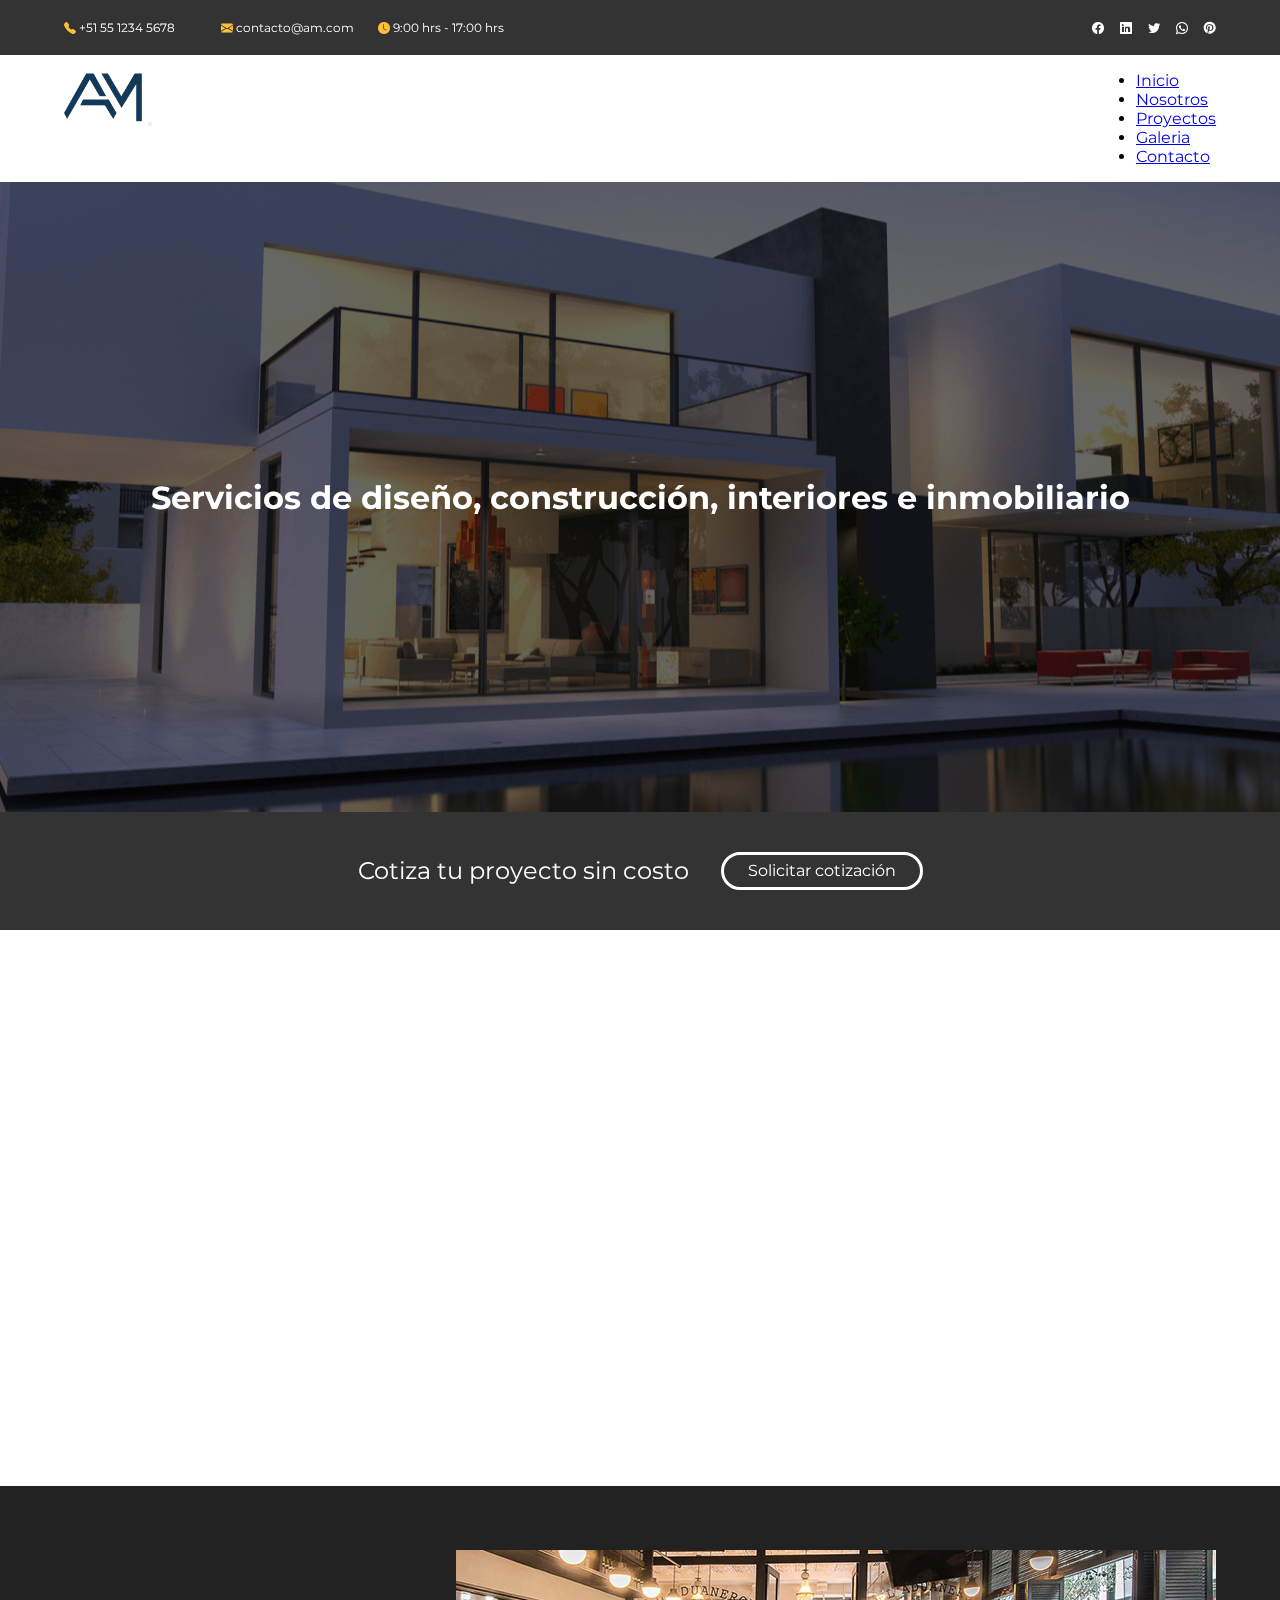
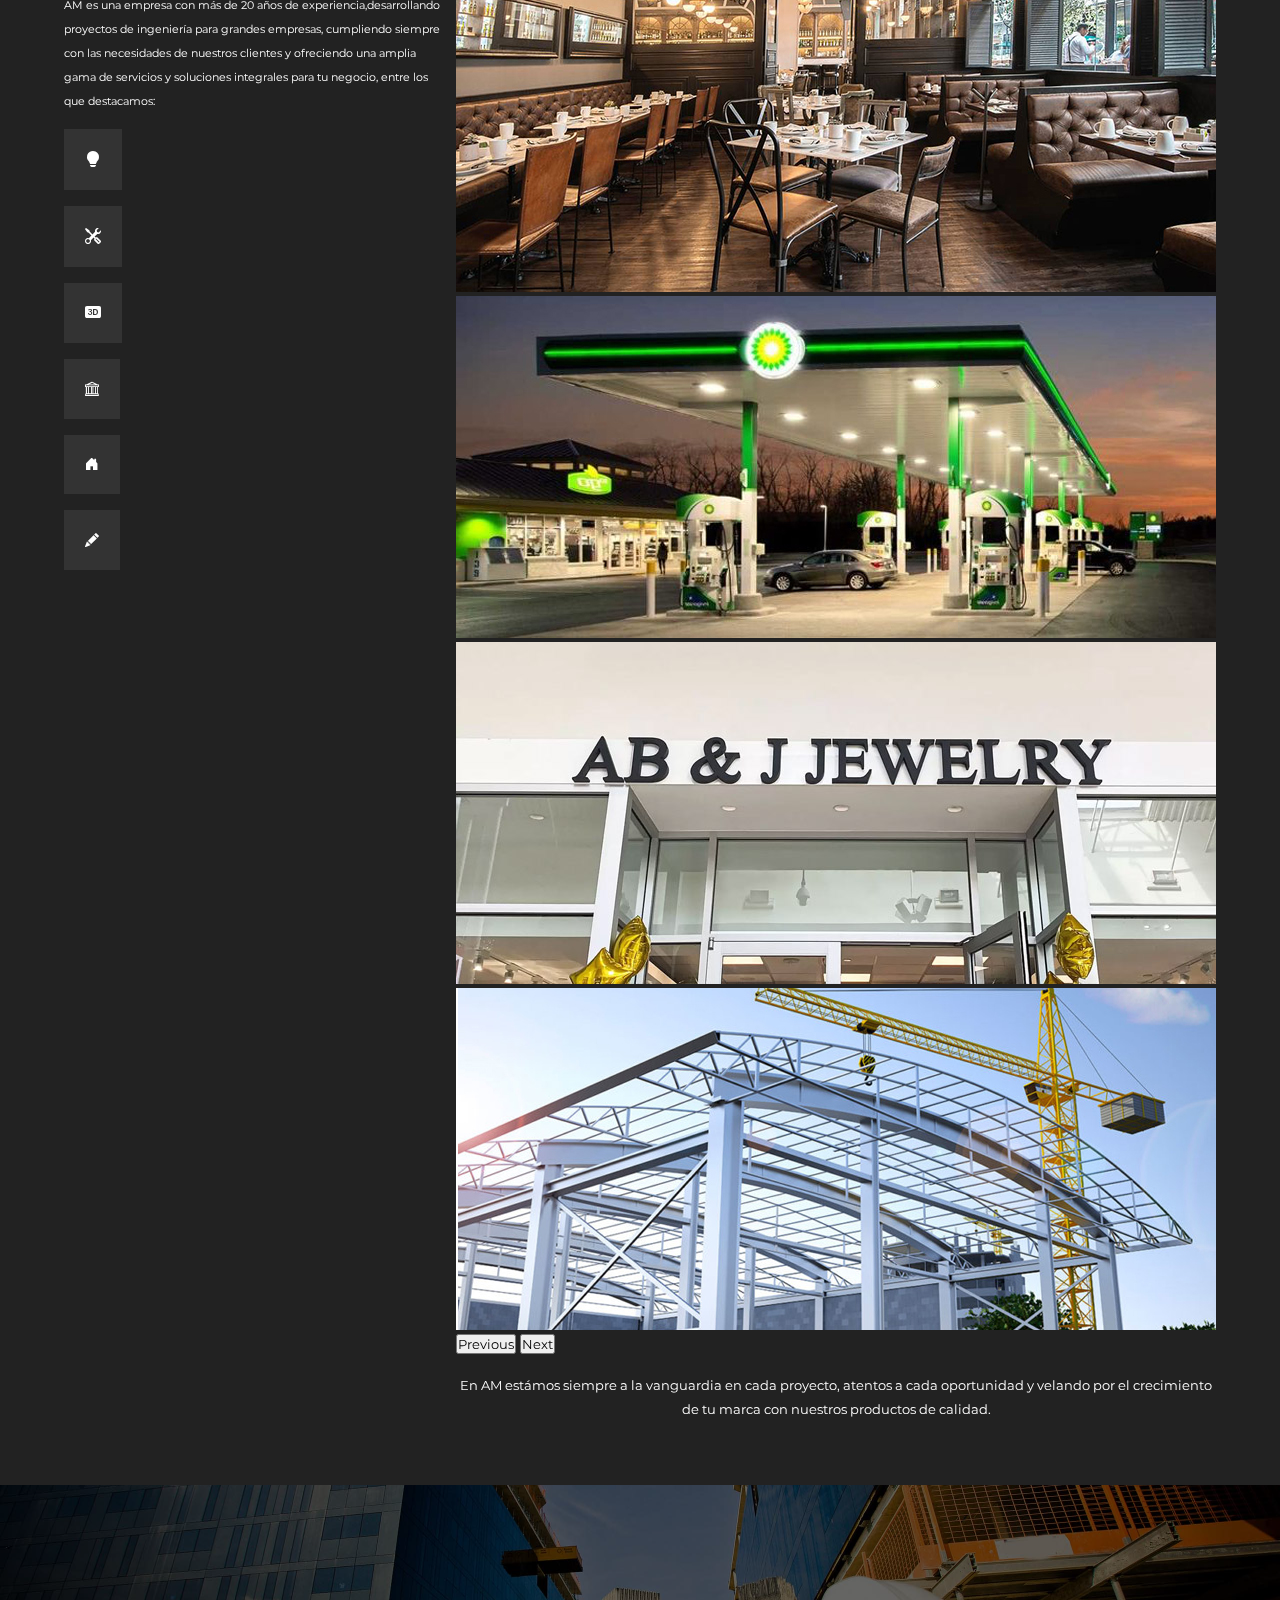
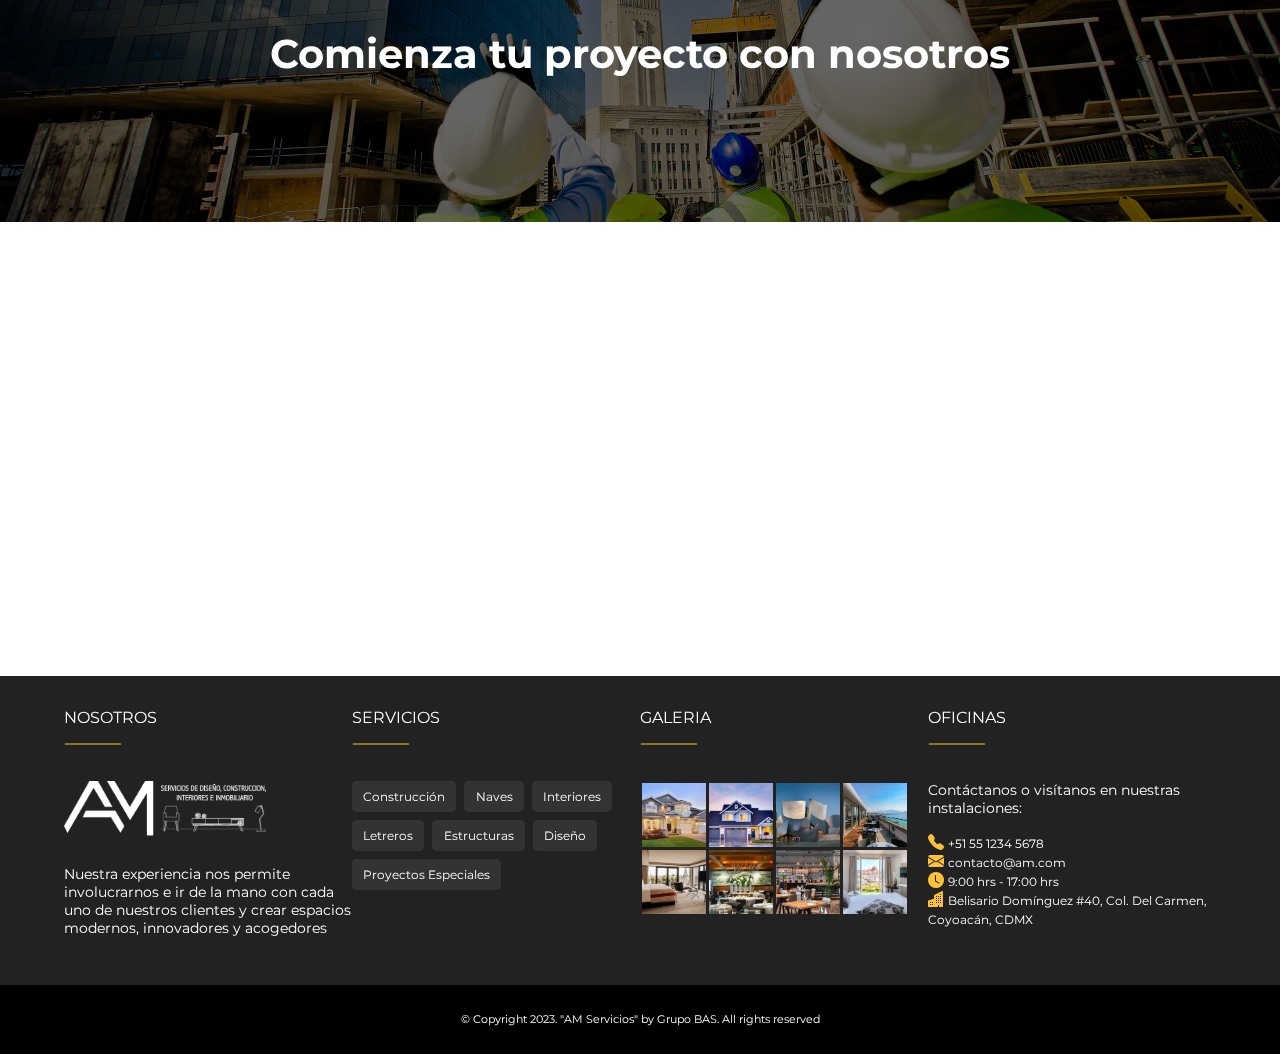
<file: index.html>
<!DOCTYPE html>
<html lang="es">
    <head>
        <meta charset="UTF-8">
        <meta name="viewport" content="width=device-width, initial-scale=1.0">
        <meta name="description" content="Servicios de diseño, construcción, interiores e inmobiliario">
        <meta name="keywords" content="servicios de construcción, diseño de interiores, inmobiliaria, bienes raices, venta de casas, constratistas de construcción, mobiliario para oficinas, letreros luminosos, naves industriales">
        <title>AM Servicios de cosntrucción</title>

        <link rel="shortcut icon" href="./img/AM.png" type="image/x-icon">
        <!-- Boostrap -->
        <link href="https://cdn.jsdelivr.net/npm/bootstrap@5.3.0/dist/css/bootstrap.min.css" rel="stylesheet" integrity="sha384-9ndCyUaIbzAi2FUVXJi0CjmCapSmO7SnpJef0486qhLnuZ2cdeRhO02iuK6FUUVM" crossorigin="anonymous">
        <!-- Boostrap icons -->
        <link rel="stylesheet" href="https://cdn.jsdelivr.net/npm/bootstrap-icons@1.10.5/font/bootstrap-icons.css"> 
        <!-- AOS -->
        <link href="https://unpkg.com/aos@2.3.1/dist/aos.css" rel="stylesheet">
        <!-- Styles CSS -->
        <link rel="stylesheet" href="./css/estilos.css">
    </head>

        <body>
            <header class="sticky">
                <!--Encabezado-->
                <div class="encabezado">
                    <div class="encabezado-left">
                        <div class="phone">
                            <i class="bi bi-telephone-fill icon1"></i>
                            <a href="#">+51 55 1234 5678</a>
                        </div>
                        <div class="mail">
                            <i class="bi bi-envelope-fill icon1"></i>
                            <a href="#">contacto@am.com</a>
                        </div>
                        <div class="hours">
                            <i class="bi bi-clock-fill icon1"></i>
                            <a href="#">9:00 hrs - 17:00 hrs </a>
                        </div>
                    </div>

                    <div class="encabezado-right">
                        <i class="bi bi-facebook icon"></i>
                        <i class="bi bi-linkedin icon"></i>
                        <i class="bi bi-twitter icon"></i>
                        <i class="bi bi-whatsapp icon"></i>
                        <i class="bi bi-pinterest icon"></i>
                    </div>
                </div>

                <!--Menu-->
                <nav class="navbar navbar-expand-lg bg-body-tertiary barra">
                    <div class="container-fluid">
                      <a class="navbar-brand" href="#"><img class="logoam" src="./img/logo_am.png" alt=""></a>
                      <button class="navbar-toggler" type="button" data-bs-toggle="collapse" data-bs-target="#navbarNavDropdown" aria-controls="navbarNavDropdown" aria-expanded="false" aria-label="Toggle navigation">
                        <span class="navbar-toggler-icon"></span>
                      </button>
                    </div>  
            
                    <div class="collapse navbar-collapse" id="navbarNavDropdown">
                        <ul class="navbar-nav">
                            <li class="nav-item">
                            <a class="nav-link" href="index.html">Inicio</a>
                            </li>
                            <li class="nav-item">
                            <a class="nav-link" href="./pages/nosotros.html">Nosotros</a>
                            </li>
                            <li class="nav-item">
                            <a class="nav-link" href="./pages/proyectos.html">Proyectos</a>
                            </li>
                            <li class="nav-item">
                            <a class="nav-link" href="./pages/galeria.html">Galeria</a>
                            </li>
                            <li class="nav-item">
                            <a class="nav-link" href="./pages/contacto.html">Contacto</a>
                            </li>
                        </ul>
                    </div>
                </nav>
            </header>

            <!-- Sección1 -->
            <main>
               <section>
                 <div class="banner">
                        <h1 class="text-focus-in">Servicios de diseño, construcción, interiores e inmobiliario</h1>
                    </div>
                </section>    
            
            <!-- Sección 1.1 -->
                <section>
                    <div class="blackblock">
                        <p>Cotiza tu proyecto sin costo</p>
                        <a href="./pages/contacto.html">Solicitar cotización</a>
                    </div>
                </section>

            <!-- Sección 2 -->
               <section class="container-section2">
                    <div class="whiteblock" data-aos="fade-down">
                        <h2>Nuestros servicios</h2>
                    </div>

                    <div class="contenedor">
                        <div class="tarjetitaa" data-aos="fade-right">
                            <img class="imagen1" src="./img/construccion.jpg" alt="construccion">
                            <div class="text1">
                                <h4>Construcción</h4>
                                <p>Nuestro equipo de arquitectos te acompañará en el proceso de diseño y construcción, ajustandose siempre a tu estilo y a tu presupuesto con acabados de calidad.</p>
                            </div>
                        </div>

                        <div class="tarjetitaa" data-aos="fade-right">
                            <img class="imagen1" src="./img/diseno.jpg" alt="diseno">
                            <div class="text1">
                                <h4>Diseño</h4>
                                <p>Ponemos un equipo de expertos a tu servicio, para que convierta en realidad cualquier proyecto de diseño, asesrorándote en todo momento.</p>
                            </div>
                        </div>

                        <div class="tarjetitaa" data-aos="fade-left">
                            <img class="imagen1" src="./img/interior.jpg" alt="interiores">
                            <div class="text1">
                                <h4>Interiores</h4>
                                <p>Proyectamos lo que mejor se adapta a tu estilo, asesorando en función de las tendencias actuales. Nos encargamos del proyecto, suministro y montaje del mobiliario.</p>
                            </div>
                        </div>

                        <div class="tarjetitaa" data-aos="fade-left">
                            <img class="imagen1" src="./img/inmobiliario.jpg" alt="inmobiliario">
                            <div class="text1">
                                <h4>Inmobiliario</h4>
                                <p>Con experiencia en todos los pasos del proceso, te ayudamos a encontrar cualquier tipo de inmueble, bridando asesoría de todos los tramites legales que garanticen la seguridad en tu inversión.</p>
                            </div>
                        </div>
                    </div>
                </section>

            <!-- Sección 3 -->
                <section class="general-container">
                    <div class="container-left">
                        <div class="left-text">
                            <h3 data-aos="fade-down">Excelencia en diseño y construcción</h3>
                            <p>AM es una empresa con más de 20 años de experiencia,desarrollando proyectos de ingeniería para grandes empresas, cumpliendo siempre con las necesidades de nuestros clientes y ofreciendo una amplia gama de servicios y soluciones integrales para tu negocio, entre los que destacamos:</p>
                        </div>
                        <!-- lower hijo 2 -->
                        <div class="columnas-iconos">
                            <!-- columna izq -->
                            <div class="columna-izq">
                                <div class="items3">
                                    <i class="bi bi-lightbulb-fill iconos3"></i>
                                    <h4 data-aos="fade-right">Letreros Luminosos</h4>
                                </div>
                                <div class="items3">
                                    <i class="bi bi-tools iconos3"></i>
                                    <h4 data-aos="fade-right">Montaje de estructuras</h4>
                                </div>
                                <div class="items3">
                                    <i class="bi bi-badge-3d-fill iconos3"></i>
                                    <h4 data-aos="fade-right">Letras 3D</h4>
                                </div>
                            </div>
                            <!-- columna derecha    -->
                            <div class="columna-der">
                                <div class="items3">
                                    <i class="bi bi-bank iconos3"></i>
                                    <h4 data-aos="fade-right">Naves industriales</h4>
                                </div>

                                <div class="items3">
                                    <i class="bi bi-house-door-fill iconos3"></i>
                                    <h4 data-aos="fade-right">Remodelación de casas</h4>
                                </div>

                                <div class="items3">
                                    <i class="bi bi-pencil-fill iconos3"></i>
                                    <h4 data-aos="fade-right">Diseño arquitectónico</h4>
                                </div>
                            </div>
                        </div>
                    </div>

                    <div class="container-right">
                        <div id="carouselExampleInterval" class="carousel slide" data-bs-ride="carousel">
                            <div class="carousel-inner">
                              <div class="carousel-item active" data-bs-interval="10000">
                                <img src="./img/restaurante.jpg" class="d-block w-100" alt="restaurante remodelado">
                              </div>
                               <div class="carousel-item" data-bs-interval="2000">
                                <img src="./img/letreros_luminosos.jpg" class="d-block w-100" alt="letreros luminosos">
                              </div>
                              <div class="carousel-item">
                                <img src="./img/letras_3D.jpg" class="d-block w-100" alt="letras 3D">
                              </div>
                              <div class="carousel-item">
                                <img src="./img/nave_industrial.jpg" class="d-block w-100" alt="nave industrial">
                              </div>
                            </div>
                            <button class="carousel-control-prev" type="button" data-bs-target="#carouselExampleInterval" data-bs-slide="prev">
                              <span class="carousel-control-prev-icon" aria-hidden="true"></span>
                              <span class="visually-hidden">Previous</span>
                            </button>
                            <button class="carousel-control-next" type="button" data-bs-target="#carouselExampleInterval" data-bs-slide="next">
                              <span class="carousel-control-next-icon" aria-hidden="true"></span>
                              <span class="visually-hidden">Next</span>
                            </button>
                        </div>
                        <br>
                        <p>En AM estámos siempre a la vanguardia en cada proyecto, atentos a cada oportunidad y velando por el crecimiento de tu marca con nuestros productos de calidad.</p>
                    </div>
                </section>

            <!-- Sección 4 -->
                <section class="banner2">
                    <h2>Comienza tu proyecto con nosotros</h2>
                </section>

                <section>
                    <iframe src="https://www.google.com/maps/embed?pb=!1m18!1m12!1m3!1d3764.4263542723925!2d-99.16708832499015!3d19.35068318191131!2m3!1f0!2f0!3f0!3m2!1i1024!2i768!4f13.1!3m3!1m2!1s0x85d1ffc323b0ed9d%3A0xda5f213244d4d540!2sCjon.%20Belisario%20Dom%C3%ADnguez%2040%2C%20Del%20Carmen%2C%20Coyoac%C3%A1n%2C%2004100%20Ciudad%20de%20M%C3%A9xico%2C%20CDMX!5e0!3m2!1ses!2smx!4v1687450786526!5m2!1ses!2smx" width="100%" height="450" style="border:0;" allowfullscreen="" loading="lazy" referrerpolicy="no-referrer-when-downgrade"></iframe>
                </section>

            </main>

            <!--Footer-->
            <footer>
                <div class="contenedor-footer">
                    <div class="footer-cardsa">
                        <p>NOSOTROS</p>
                        <img class="yellow-line" src="./img/yellow-line.svg" alt="">
                        <br>
                        <img class="logo-white" src="./img/logo_white.png" alt="logotipo">
                        <br>
                        <br>
                        <p class="texto-footer">Nuestra experiencia nos permite involucrarnos e ir de la mano con cada uno de nuestros clientes y crear espacios modernos, innovadores y acogedores</p>
                    </div>

                    <div class="footer-cardsb">
                        <p class="text2">SERVICIOS</p>
                        <img class="yellow-line" src="./img/yellow-line.svg" alt="">
                        <br>
                        <ul class="buttons-footer">
                            <li class="button1">Construcción</li>
                            <li class="button1">Naves</li>
                            <li class="button1">Interiores</li>
                            <li class="button1">Letreros</li>
                            <li class="button1">Estructuras</li>
                            <li class="button1">Diseño</li>
                            <li class="button1">Proyectos Especiales</li>
                        </ul>
                    </div>

                    <div class="footer-cardsc">
                        <p>GALERIA</p>
                        <img class="yellow-line" src="./img/yellow-line.svg" alt="">
                        <br>
                        <div class="grilla-footer">
                            <img class="img-gallery" src="./img/footer1.jpg" alt="">
                            <img class="img-gallery" src="./img/footer2.jpg" alt="">
                            <img class="img-gallery" src="./img/footer3.jpg" alt="">
                            <img class="img-gallery" src="./img/footer4.jpg" alt="">
                            <img class="img-gallery" src="./img/footer5.jpg" alt="">
                            <img class="img-gallery" src="./img/footer6.jpg" alt="">
                            <img class="img-gallery" src="./img/footer7.jpg" alt="">
                            <img class="img-gallery" src="./img/footer8.jpg" alt="">
                        </div>
                    </div>

                    <div class="footer-cardsd">
                        <p>OFICINAS</p>
                        <img class="yellow-line" src="./img/yellow-line.svg" alt="">
                        <br>
                        <p class="texto-footer">Contáctanos o visítanos en nuestras instalaciones:</p>
                        <div>
                            <i class="bi bi-telephone-fill icon1"></i>
                            <a class="ancla-footer" href="#">+51 55 1234 5678</a>
                        </div>
                        <div>
                            <i class="bi bi-envelope-fill icon1"></i>
                            <a class="ancla-footer" href="#">contacto@am.com</a>
                        </div>
                        <div>
                            <i class="bi bi-clock-fill icon1"></i>
                            <a class="ancla-footer" href="#">9:00 hrs - 17:00 hrs </a>
                        </div>
                        <div>
                            <i class="bi bi-buildings-fill icon1"></i>
                            <a class="ancla-footer" href="#">Belisario Domínguez #40, Col. Del Carmen, Coyoacán, CDMX</a>
                        </div>
                    </div>
                </div>
                <div class="bottom-footer">
                    <p>© Copyright 2023. "AM Servicios" by Grupo BAS. All rights reserved</p>
                </div>
            </footer>
            
            <!-- JS -->
            <script src="https://cdn.jsdelivr.net/npm/bootstrap@5.3.0/dist/js/bootstrap.bundle.min.js" integrity="sha384-geWF76RCwLtnZ8qwWowPQNguL3RmwHVBC9FhGdlKrxdiJJigb/j/68SIy3Te4Bkz" crossorigin="anonymous"></script>

            <!-- AOS -->
            <script src="https://unpkg.com/aos@2.3.1/dist/aos.js"></script>
            
            <script>
                AOS.init();
            </script>
        </body>
</html>
</file>
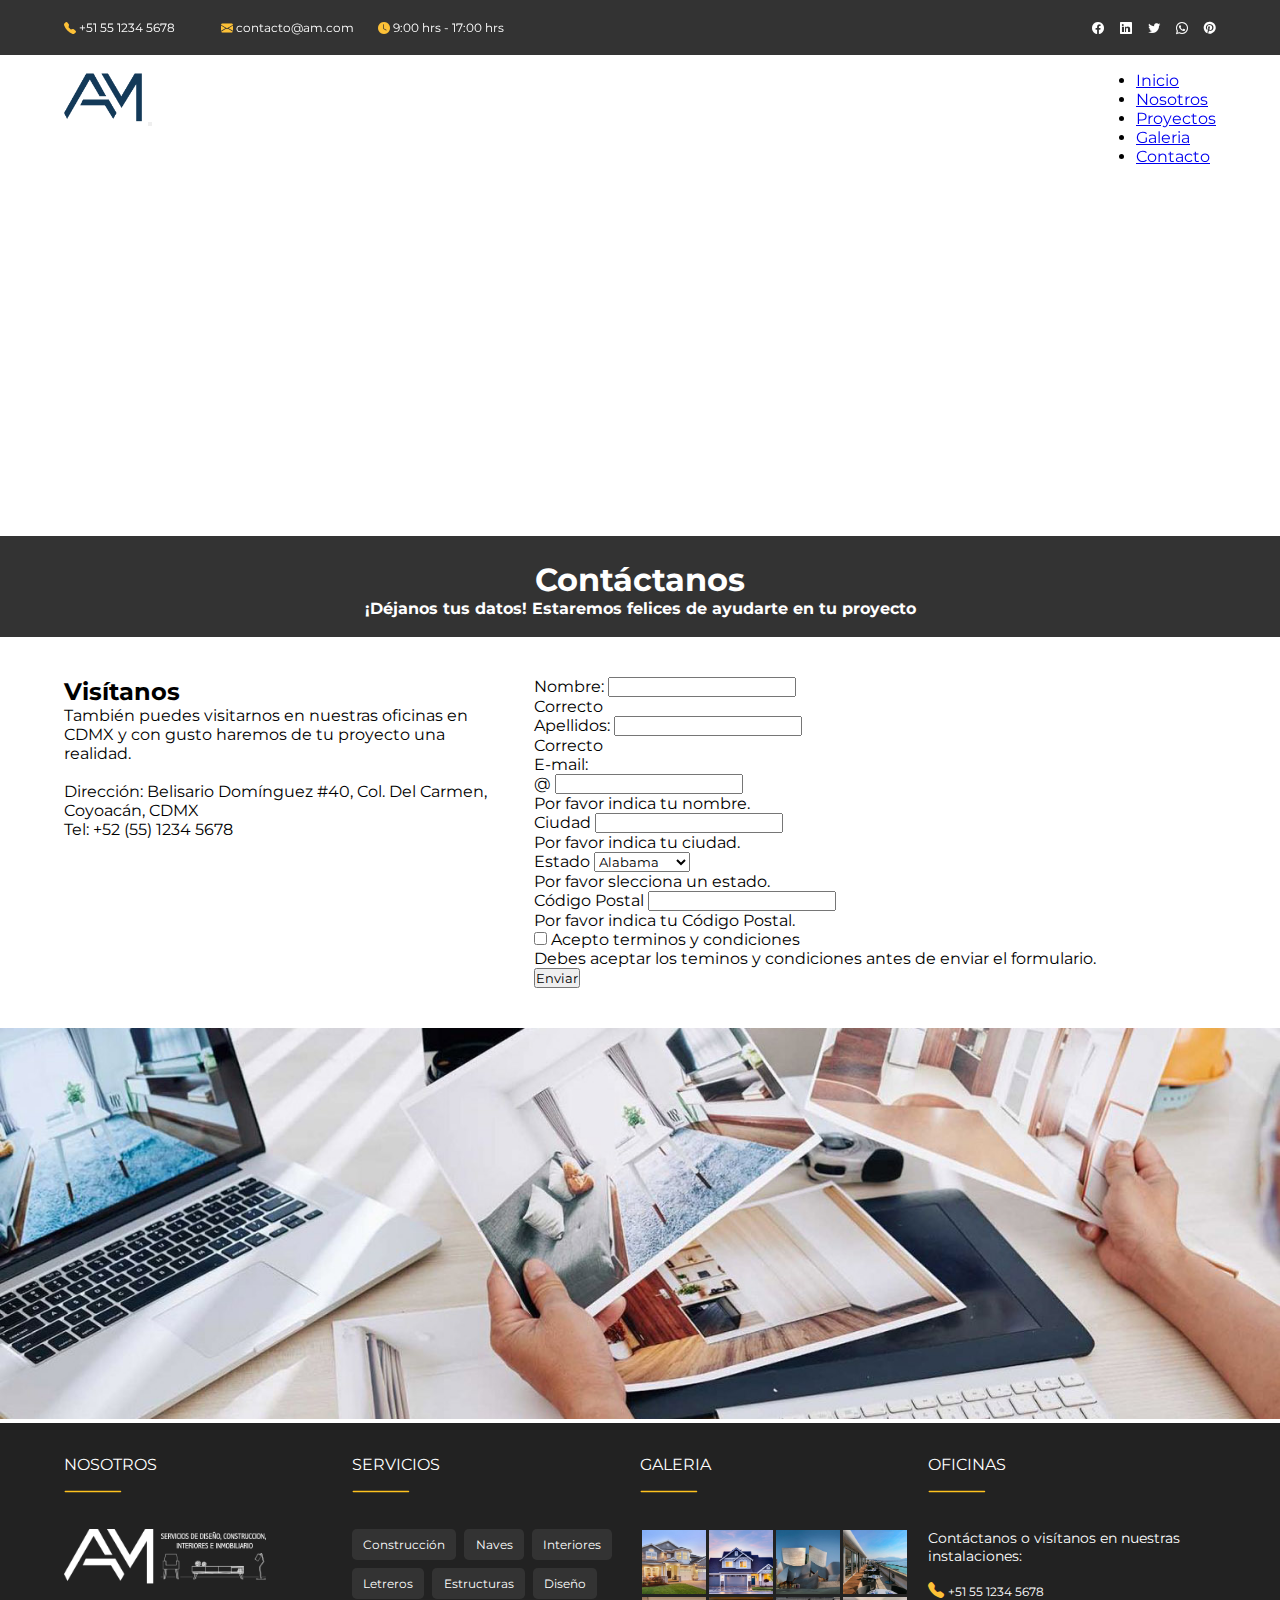
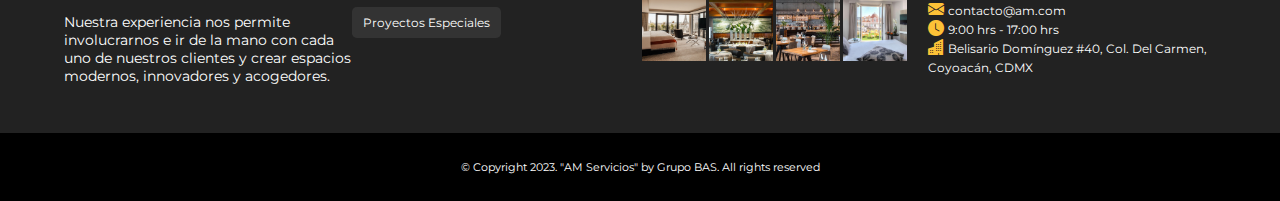
<file: pages/contacto.html>
<!DOCTYPE html>
<html lang="en">
<head>
    <meta charset="UTF-8">
    <meta name="viewport" content="width=device-width, initial-scale=1.0">
    <meta name="description" content="Cotiza tu proyecto de con AM Servicios de Construcción">
    <meta name="keywords" content="cotización de construcción, proyectos de construcción, diseño de interiores, costo de remodelaciones">
    <title>AM - Contacto</title>

    <link rel="shortcut icon" href="../img/AM.png" type="image/x-icon">
    <!-- Boostrap -->
    <link href="https://cdn.jsdelivr.net/npm/bootstrap@5.3.0/dist/css/bootstrap.min.css" rel="stylesheet" integrity="sha384-9ndCyUaIbzAi2FUVXJi0CjmCapSmO7SnpJef0486qhLnuZ2cdeRhO02iuK6FUUVM" crossorigin="anonymous">
    <!-- Link CSS -->
    <link rel="stylesheet" href="../css/estilos.css">
    <!-- Boostrap icons -->
    <link rel="stylesheet" href="https://cdn.jsdelivr.net/npm/bootstrap-icons@1.10.5/font/bootstrap-icons.css">
</head>

<body>
    <header class="sticky">
        <!--Encabezado-->
        <div class="encabezado">
            <div class="encabezado-left">
                <div class="phone">
                    <i class="bi bi-telephone-fill icon1"></i>
                    <a href="#">+51 55 1234 5678</a>
                </div>
                <div class="mail">
                    <i class="bi bi-envelope-fill icon1"></i>    
                    <a href="#">contacto@am.com</a>
                </div>
                <div class="hours">
                    <i class="bi bi-clock-fill icon1"></i>    
                    <a href="#">9:00 hrs - 17:00 hrs </a>
                </div>
            </div>

            <div class="encabezado-right">
                <i class="bi bi-facebook icon"></i>
                <i class="bi bi-linkedin icon"></i>
                <i class="bi bi-twitter icon"></i>
                <i class="bi bi-whatsapp icon"></i>
                <i class="bi bi-pinterest icon"></i>
            </div>
        </div>

        <!--Menu-->
        <nav class="navbar navbar-expand-lg bg-body-tertiary barra">
            <div class="container-fluid">
              <a class="navbar-brand" href="../index.html"><img class="logoam" src="../img/logo_am.png" alt=""></a>
              <button class="navbar-toggler" type="button" data-bs-toggle="collapse" data-bs-target="#navbarNavDropdown" aria-controls="navbarNavDropdown" aria-expanded="false" aria-label="Toggle navigation">
                <span class="navbar-toggler-icon"></span>
              </button>
            </div>  
    
            <div class="collapse navbar-collapse" id="navbarNavDropdown">
                <ul class="navbar-nav">
                    <li class="nav-item">
                    <a class="nav-link" href="../index.html">Inicio</a>
                    </li>
                    <li class="nav-item">
                    <a class="nav-link" href="../pages/nosotros.html">Nosotros</a>
                    </li>
                    <li class="nav-item">
                    <a class="nav-link" href="../pages/proyectos.html">Proyectos</a>
                    </li>
                    <li class="nav-item">
                    <a class="nav-link" href="../pages/galeria.html">Galeria</a>
                    </li>
                    <li class="nav-item">
                    <a class="nav-link" href="../pages/contacto.html">Contacto</a>
                    </li>
                </ul>
            </div>
        </nav>   
    </header>
    
    <main>
        <section>
            <iframe src="https://www.google.com/maps/embed?pb=!1m18!1m12!1m3!1d3764.4263542723925!2d-99.16708832499015!3d19.35068318191131!2m3!1f0!2f0!3f0!3m2!1i1024!2i768!4f13.1!3m3!1m2!1s0x85d1ffc323b0ed9d%3A0xda5f213244d4d540!2sCjon.%20Belisario%20Dom%C3%ADnguez%2040%2C%20Del%20Carmen%2C%20Coyoac%C3%A1n%2C%2004100%20Ciudad%20de%20M%C3%A9xico%2C%20CDMX!5e0!3m2!1ses!2smx!4v1687450786526!5m2!1ses!2smx" width="100%" height="350" style="border:0;" allowfullscreen="" loading="lazy" referrerpolicy="no-referrer-when-downgrade"></iframe>
        </section>

        <div class="blackcontainera">
            <h1>Contáctanos<h1>
            <p class="text-paragraph">¡Déjanos tus datos! Estaremos felices de ayudarte en tu proyecto</p>
        </div>


        <section class="containerform">
            <div class="text-contact">
                <h2>Visítanos</h2>
                <p>También puedes visitarnos en nuestras oficinas en CDMX y con gusto haremos de tu proyecto una realidad.</p>
                <br>
                <p>Dirección: Belisario Domínguez #40, Col. Del Carmen, Coyoacán, CDMX</p>
                <p>Tel: +52 (55) 1234 5678</p>      
            </div>
        <!--formulario-->

            <form class="row g-3 needs-validation formula" novalidate>
                <div class="col-md-4">
                  <label for="validationCustom01" class="form-label">Nombre:</label>
                  <input type="text" class="form-control" id="validationCustom01" required>
                  <div class="valid-feedback">
                    Correcto
                  </div>
                </div>
                <div class="col-md-4">
                  <label for="validationCustom02" class="form-label">Apellidos:</label>
                  <input type="text" class="form-control" id="validationCustom02" required>
                  <div class="valid-feedback">
                    Correcto
                  </div>
                </div>
                <div class="col-md-4 correo">
                  <label for="validationCustomUsername" class="form-label">E-mail:</label>
                  <div class="input-group has-validation">
                    <span class="input-group-text" id="inputGroupPrepend">@</span>
                    <input type="text" class="form-control" id="validationCustomUsername" aria-describedby="inputGroupPrepend" required>
                    <div class="invalid-feedback">
                      Por favor indica tu nombre.
                    </div>
                  </div>
                </div>
                <div class="col-md-6">
                  <label for="validationCustom03" class="form-label">Ciudad</label>
                  <input type="text" class="form-control" id="validationCustom03" required>
                  <div class="invalid-feedback">
                    Por favor indica tu ciudad.
                  </div>
                </div>
                <div class="col-md-3">
                  <label for="validationCustom04" class="form-label">Estado</label>
                  <select class="form-select" id="validationCustom04" required>
                    <option selected disabled value="">Alabama</option>
                    <option>Alaska</option>
                    <option>California</option>
                    <option>Colorado</option>
                    <option>Florida</option>
                    <option>Georgia</option>
                    <option>Illinois</option>
                    <option>Indiana</option>
                    <option>Kentucky</option>
                    <option>Nueva York</option>
                    <option>Otro...</option>
                  </select>
                  <div class="invalid-feedback">
                    Por favor slecciona un estado.
                  </div>
                </div>
                <div class="col-md-3">
                  <label for="validationCustom05" class="form-label">Código Postal</label>
                  <input type="text" class="form-control" id="validationCustom05" required>
                  <div class="invalid-feedback">
                    Por favor indica tu Código Postal.
                  </div>
                </div>
                <div class="col-12">
                  <div class="form-check">
                    <input class="form-check-input" type="checkbox" value="" id="invalidCheck" required>
                    <label class="form-check-label" for="invalidCheck">
                      Acepto terminos y condiciones
                    </label>
                    <div class="invalid-feedback">
                      Debes aceptar los teminos y condiciones antes de enviar el formulario.
                    </div>
                  </div>
                </div>
                <div class="col-12">
                  <button class="btn btn-primary" type="submit">Enviar</button>
                </div>
            </form>
        </section>

        <div>
            <img src="../img/contact_img.jpg" alt="proyectos_de_diseño" width="100%">
        </div>

    </main>

    <!--Footer-->
    <footer>
        <div class="contenedor-footer">
            <div class="footer-cardsa">
                <p>NOSOTROS</p>
                <img class="yellow-line" src="../img/yellow-line.svg" alt="">
                <br>
                <img class="logo-white" src="../img/logo_white.png" alt="logotipo">
                <br>
                <br>
                <p class="texto-footer">Nuestra experiencia nos permite involucrarnos e ir de la mano con cada uno de nuestros clientes y crear espacios modernos, innovadores y acogedores.</p>
            </div>

            <div class="footer-cardsb">
                <p class="text2">SERVICIOS</p>
                <img class="yellow-line" src="../img/yellow-line.svg" alt="">
                <br>
                <ul class="buttons-footer">
                    <li class="button1">Construcción</li>
                    <li class="button1">Naves</li>
                    <li class="button1">Interiores</li>
                    <li class="button1">Letreros</li>
                    <li class="button1">Estructuras</li>
                    <li class="button1">Diseño</li>
                    <li class="button1">Proyectos Especiales</li>
                </ul>
            </div>

            <div class="footer-cardsc">
                <p>GALERIA</p>
                <img class="yellow-line" src="../img/yellow-line.svg" alt="">
                <br>
                <div class="grilla-footer">
                    <img class="img-gallery" src="../img/footer1.jpg" alt="">
                    <img class="img-gallery" src="../img/footer2.jpg" alt="">
                    <img class="img-gallery" src="../img/footer3.jpg" alt="">
                    <img class="img-gallery" src="../img/footer4.jpg" alt="">
                    <img class="img-gallery" src="../img/footer5.jpg" alt="">
                    <img class="img-gallery" src="../img/footer6.jpg" alt="">
                    <img class="img-gallery" src="../img/footer7.jpg" alt="">
                    <img class="img-gallery" src="../img/footer8.jpg" alt="">
                </div>
            </div>

            <div class="footer-cardsd">
                <p>OFICINAS</p>
                <img class="yellow-line" src="../img/yellow-line.svg" alt="">
                <br>
                <p class="texto-footer">Contáctanos o visítanos en nuestras instalaciones:</p>
                <div>
                    <i class="bi bi-telephone-fill icon1"></i>
                    <a class="ancla-footer" href="#">+51 55 1234 5678</a>
                </div>
                <div>
                    <i class="bi bi-envelope-fill icon1"></i>
                    <a class="ancla-footer" href="#">contacto@am.com</a>
                </div>
                <div>
                    <i class="bi bi-clock-fill icon1"></i>
                    <a class="ancla-footer" href="#">9:00 hrs - 17:00 hrs </a>
                </div>
                <div>
                    <i class="bi bi-buildings-fill icon1"></i>
                    <a class="ancla-footer" href="#">Belisario Domínguez #40, Col. Del Carmen, Coyoacán, CDMX</a>
                </div>
            </div>
        </div>
        <div class="bottom-footer">
            <p>© Copyright 2023. "AM Servicios" by Grupo BAS. All rights reserved</p>
        </div>
    </footer>
    <!-- JS -->
    <script src="https://cdn.jsdelivr.net/npm/bootstrap@5.3.0/dist/js/bootstrap.bundle.min.js" integrity="sha384-geWF76RCwLtnZ8qwWowPQNguL3RmwHVBC9FhGdlKrxdiJJigb/j/68SIy3Te4Bkz" crossorigin="anonymous"></script>
</body>
</html>
</file>
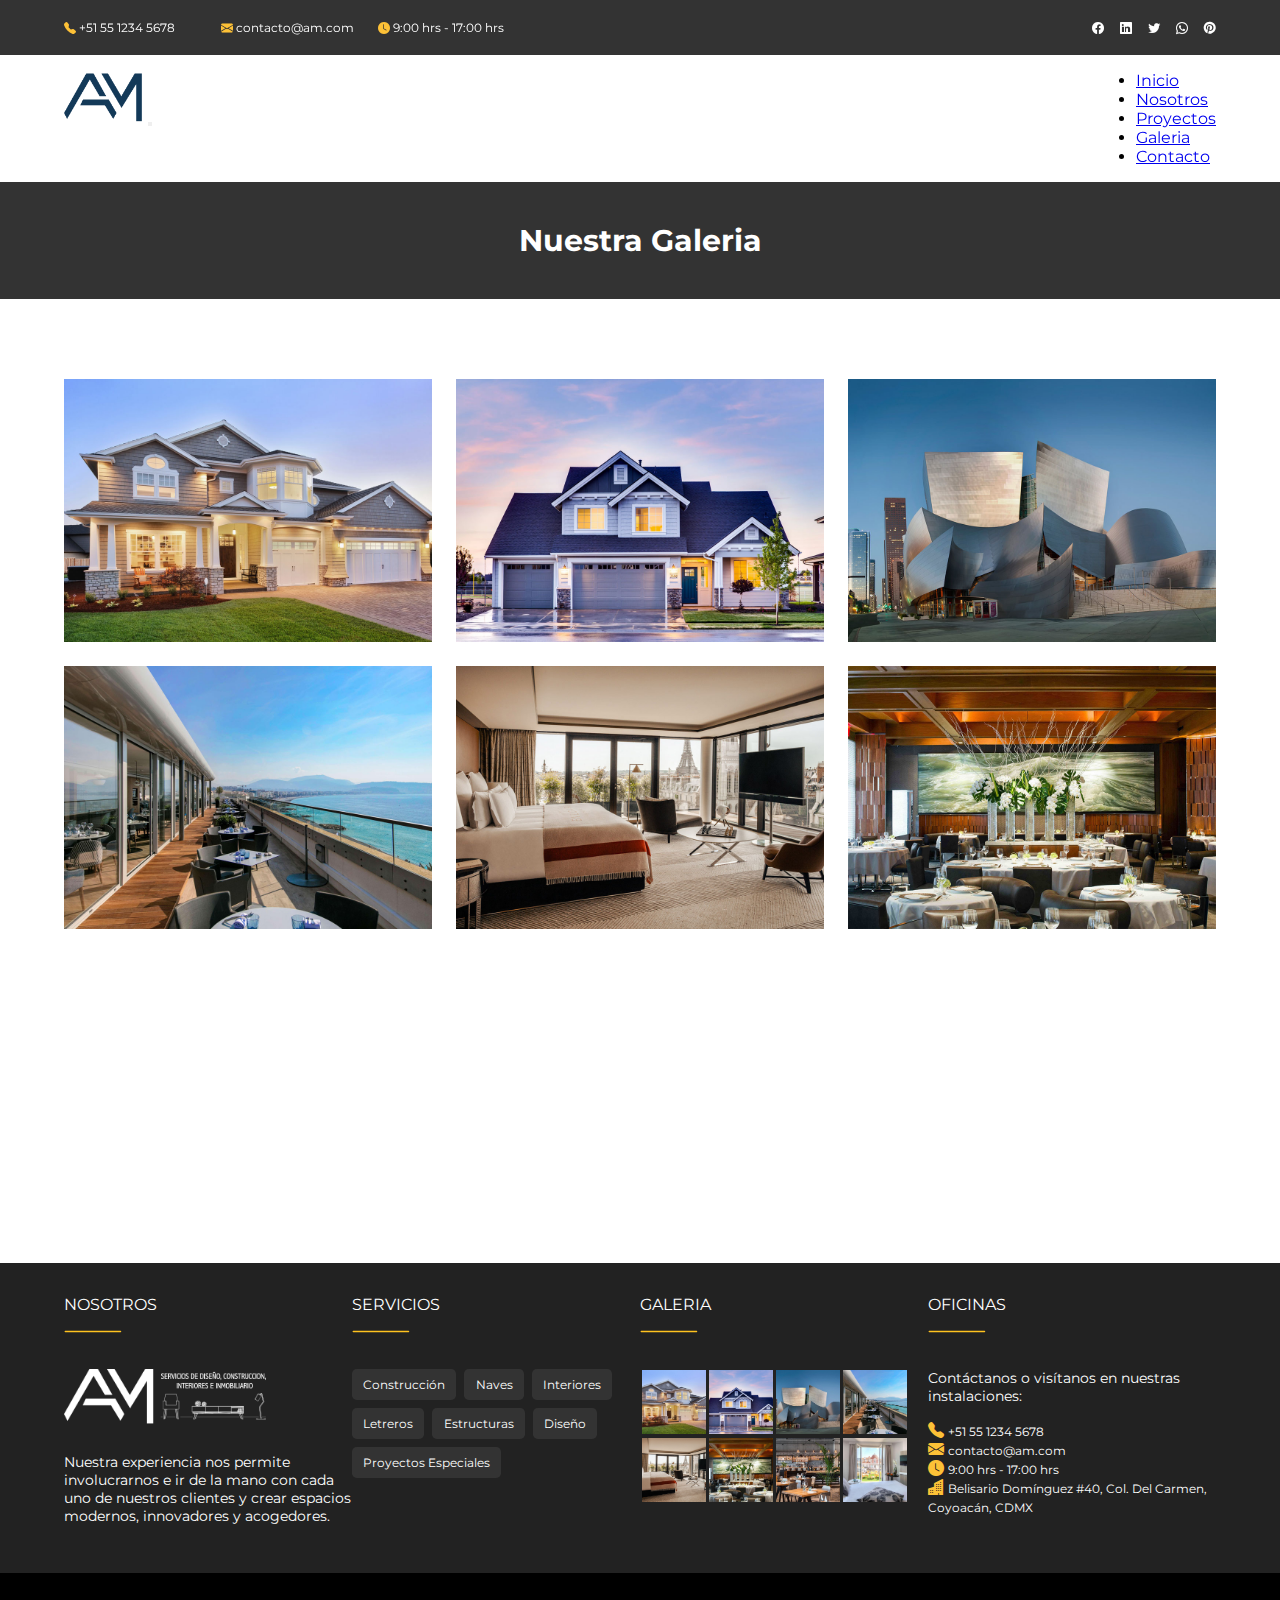
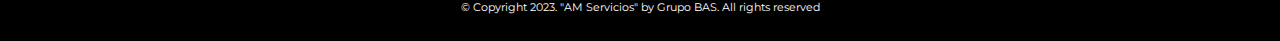
<file: pages/galeria.html>
<!DOCTYPE html>
<html lang="en">
<head>
    <meta charset="UTF-8">
    <meta name="viewport" content="width=device-width, initial-scale=1.0">
    <meta name="description" content="El mejor servicio de construcción arquitectura para tus proyectos">
    <meta name="keywords" content="fotos de casas, edificios modernos, remodelación de espacios, iluminación de interiores, construcciones innovadoras">
    <title>AM - Galeria</title>

    <link rel="shortcut icon" href="../img/AM.png" type="image/x-icon">
    <!-- Boostrap -->
    <link href="https://cdn.jsdelivr.net/npm/bootstrap@5.3.0/dist/css/bootstrap.min.css" rel="stylesheet" integrity="sha384-9ndCyUaIbzAi2FUVXJi0CjmCapSmO7SnpJef0486qhLnuZ2cdeRhO02iuK6FUUVM" crossorigin="anonymous">
    <!-- AOS -->
    <link href="https://unpkg.com/aos@2.3.1/dist/aos.css" rel="stylesheet">
    <!-- Link CSS -->
    <link rel="stylesheet" href="../css/estilos.css">
    <!-- Boostrap icons -->
    <link rel="stylesheet" href="https://cdn.jsdelivr.net/npm/bootstrap-icons@1.10.5/font/bootstrap-icons.css">
</head>
<body>
    <header class="sticky">
        <!--Encabezado-->
        <div class="encabezado">
            <div class="encabezado-left">
                <div class="phone">
                    <i class="bi bi-telephone-fill icon1"></i>
                    <a href="#">+51 55 1234 5678</a>
                </div>
                <div class="mail">
                    <i class="bi bi-envelope-fill icon1"></i>    
                    <a href="#">contacto@am.com</a>
                </div>
                <div class="hours">
                    <i class="bi bi-clock-fill icon1"></i>    
                    <a href="#">9:00 hrs - 17:00 hrs </a>
                </div>
            </div>

            <div class="encabezado-right">
                <i class="bi bi-facebook icon"></i>
                <i class="bi bi-linkedin icon"></i>
                <i class="bi bi-twitter icon"></i>
                <i class="bi bi-whatsapp icon"></i>
                <i class="bi bi-pinterest icon"></i>
            </div>
        </div>

        <!--Menu-->
        <nav class="navbar navbar-expand-lg bg-body-tertiary barra">
            <div class="container-fluid">
              <a class="navbar-brand" href="../index.html"><img class="logoam" src="../img/logo_am.png" alt=""></a>
              <button class="navbar-toggler" type="button" data-bs-toggle="collapse" data-bs-target="#navbarNavDropdown" aria-controls="navbarNavDropdown" aria-expanded="false" aria-label="Toggle navigation">
                <span class="navbar-toggler-icon"></span>
              </button>
            </div>  
    
            <div class="collapse navbar-collapse"   id="navbarNavDropdown">
                <ul class="navbar-nav">
                    <li class="nav-item">
                    <a class="nav-link" href="../index.html">Inicio</a>
                    </li>
                    <li class="nav-item">
                    <a class="nav-link" href="../pages/nosotros.html">Nosotros</a>
                    </li>
                    <li class="nav-item">
                    <a class="nav-link" href="../pages/proyectos.html">Proyectos</a>
                    </li>
                    <li class="nav-item">
                    <a class="nav-link" href="../pages/galeria.html">Galeria</a>
                    </li>
                    <li class="nav-item">
                    <a class="nav-link" href="../pages/contacto.html">Contacto</a>
                    </li>
                </ul>
            </div>
        </nav>  
    </header>

    <main>
        <div class="blackblock">
            <h3>Nuestra Galeria</h3>
        </div>

        <div class="containergallery">
            <img class="gal1" src="../img/gal1.jpg" alt="casa_familiar" data-aos="zoom-in">
            <img class="gal2" src="../img/gal2.jpg" alt="casa_pequeña" data-aos="zoom-in">
            <img class="gal3" src="../img/gal3.jpg" alt="museo" data-aos="zoom-in">
        

            <img class="gal4" src="../img/gal4.jpg" alt="terraza" data-aos="zoom-in">
            <img class="gal5" src="../img/gal5.jpg" alt="habitación_hotel" data-aos="zoom-in">
            <img class="gal6" src="../img/gal6.jpg" alt="remodelación_restaurante" data-aos="zoom-in">
     
        
            <img class="gal7" src="../img/gal7.jpg" alt="cafeteria" data-aos="zoom-in">
            <img class="gal8" src="../img/gal8.jpg" alt="habitación_casa" data-aos="zoom-in">
            <img class="gal9" src="../img/gal9.jpg" alt="diseño_moderno_de_casa" data-aos="zoom-in">
        </div>
    </main>

    <!--Footer-->
    <footer>
        <div class="contenedor-footer">
            <div class="footer-cardsa">
                <p>NOSOTROS</p>
                <img class="yellow-line" src="../img/yellow-line.svg" alt="">
                <br>
                <img class="logo-white" src="../img/logo_white.png" alt="logotipo">
                <br>
                <br>
                <p class="texto-footer">Nuestra experiencia nos permite involucrarnos e ir de la mano con cada uno de nuestros clientes y crear espacios modernos, innovadores y acogedores.</p>
            </div>

            <div class="footer-cardsb">
                <p class="text2">SERVICIOS</p>
                <img class="yellow-line" src="../img/yellow-line.svg" alt="">
                <br>
                <ul class="buttons-footer">
                    <li class="button1">Construcción</li>
                    <li class="button1">Naves</li>
                    <li class="button1">Interiores</li>
                    <li class="button1">Letreros</li>
                    <li class="button1">Estructuras</li>
                    <li class="button1">Diseño</li>
                    <li class="button1">Proyectos Especiales</li>
                </ul>
            </div>

            <div class="footer-cardsc">
                <p>GALERIA</p>
                <img class="yellow-line" src="../img/yellow-line.svg" alt="">
                <br>
                <div class="grilla-footer">
                    <img class="img-gallery" src="../img/footer1.jpg" alt="">
                    <img class="img-gallery" src="../img/footer2.jpg" alt="">
                    <img class="img-gallery" src="../img/footer3.jpg" alt="">
                    <img class="img-gallery" src="../img/footer4.jpg" alt="">
                    <img class="img-gallery" src="../img/footer5.jpg" alt="">
                    <img class="img-gallery" src="../img/footer6.jpg" alt="">
                    <img class="img-gallery" src="../img/footer7.jpg" alt="">
                    <img class="img-gallery" src="../img/footer8.jpg" alt="">
                </div>
            </div>

            <div class="footer-cardsd">
                <p>OFICINAS</p>
                <img class="yellow-line" src="../img/yellow-line.svg" alt="">
                <br>
                <p class="texto-footer">Contáctanos o visítanos en nuestras instalaciones:</p>
                <div>
                    <i class="bi bi-telephone-fill icon1"></i>
                    <a class="ancla-footer" href="#">+51 55 1234 5678</a>
                </div>
                <div>
                    <i class="bi bi-envelope-fill icon1"></i>
                    <a class="ancla-footer" href="#">contacto@am.com</a>
                </div>
                <div>
                    <i class="bi bi-clock-fill icon1"></i>
                    <a class="ancla-footer" href="#">9:00 hrs - 17:00 hrs </a>
                </div>
                <div>
                    <i class="bi bi-buildings-fill icon1"></i>
                    <a class="ancla-footer" href="#">Belisario Domínguez #40, Col. Del Carmen, Coyoacán, CDMX</a>
                </div>
            </div>
        </div>
        <div class="bottom-footer">
            <p>© Copyright 2023. "AM Servicios" by Grupo BAS. All rights reserved</p>
        </div>
    </footer>
    <!-- JS -->
    <script src="https://cdn.jsdelivr.net/npm/bootstrap@5.3.0/dist/js/bootstrap.bundle.min.js" integrity="sha384-geWF76RCwLtnZ8qwWowPQNguL3RmwHVBC9FhGdlKrxdiJJigb/j/68SIy3Te4Bkz" crossorigin="anonymous"></script>
    <!-- AOS -->
    <script src="https://unpkg.com/aos@2.3.1/dist/aos.js"></script>
            
    <script>
        AOS.init();
    </script>
</body>
</html>
</file>
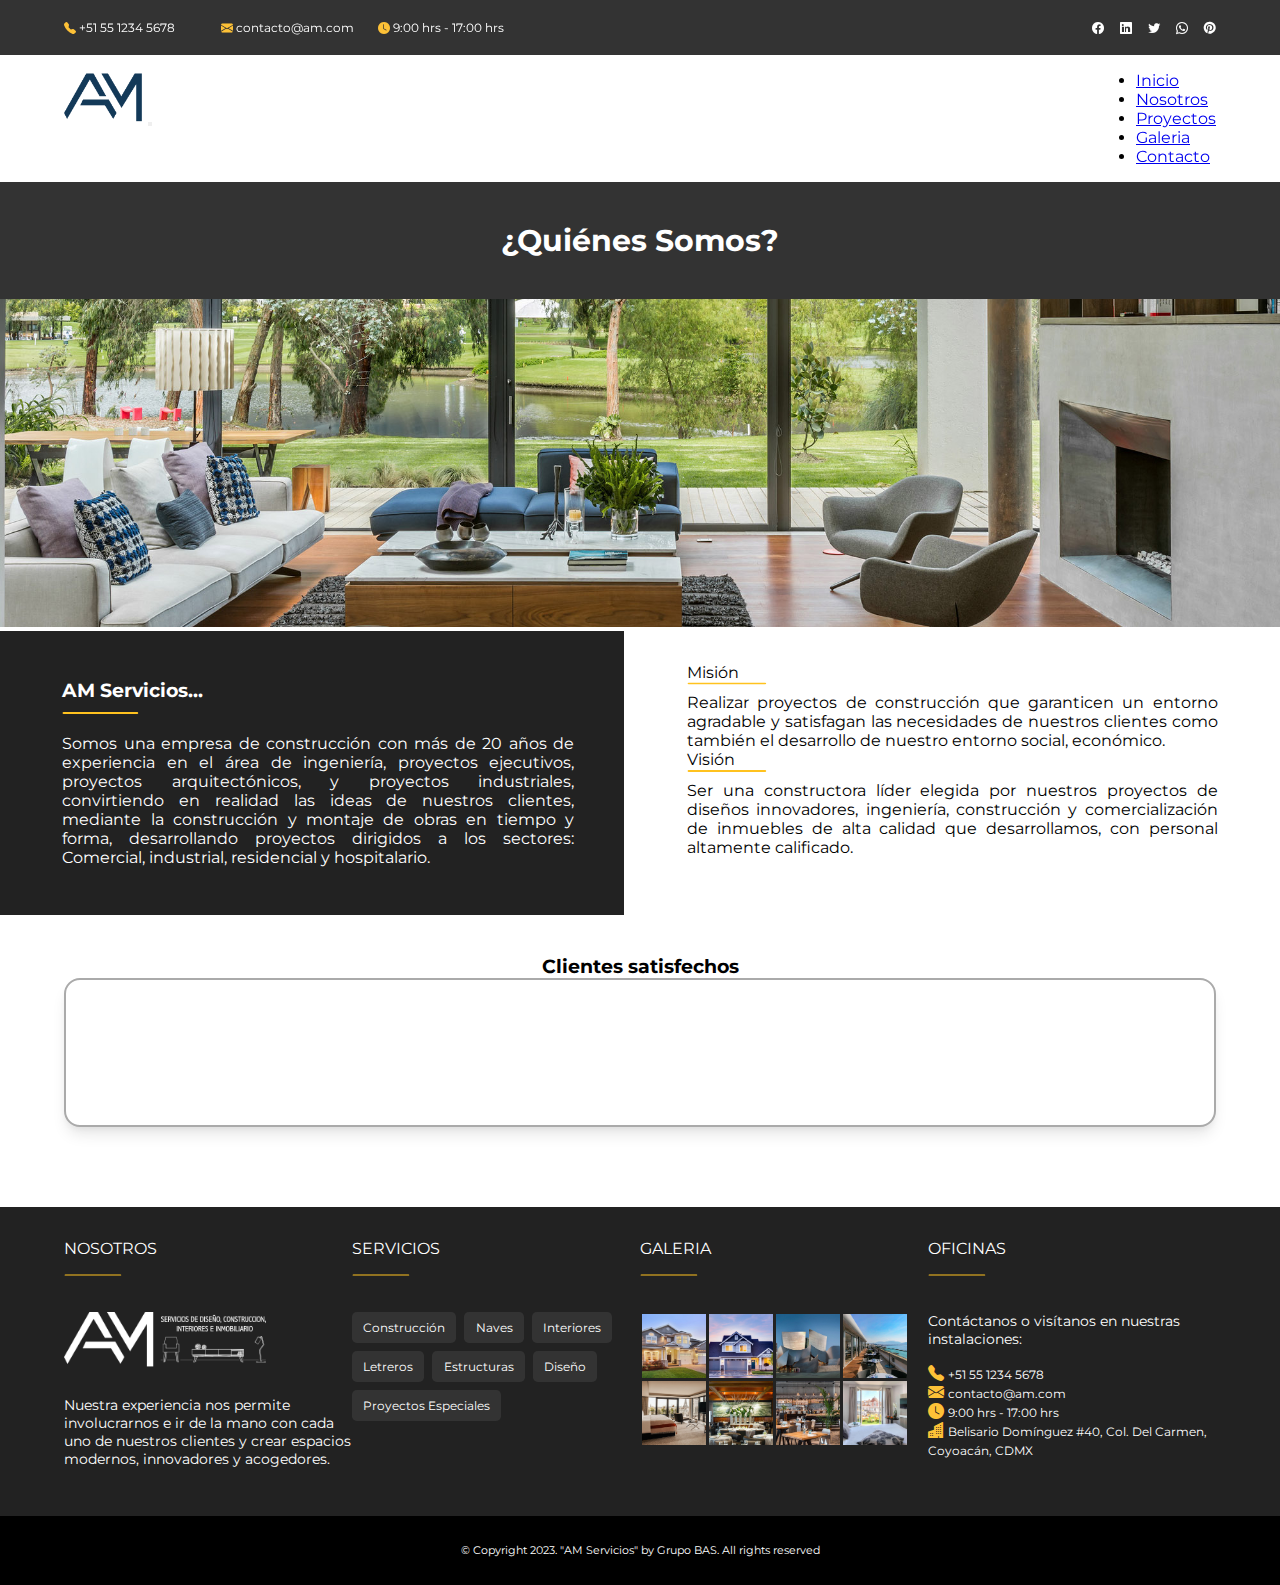
<file: pages/nosotros.html>
<!DOCTYPE html>
<html lang="en">
<head>
    <meta charset="UTF-8">
    <meta name="viewport" content="width=device-width, initial-scale=1.0">
    <meta name="description" content="Empresa de construcción con más de 20 años de experiencia en casas, edificios, vaves industriales y mucho más">
    <meta name="keywords" content="construcción, naves industriales, constructora, proyectos residenciales">
    <title>AM - Quiénes Somos</title>

    <link rel="shortcut icon" href="../img/AM.png" type="image/x-icon">
    <!-- Boostrap -->
    <link href="https://cdn.jsdelivr.net/npm/bootstrap@5.3.0/dist/css/bootstrap.min.css" rel="stylesheet" integrity="sha384-9ndCyUaIbzAi2FUVXJi0CjmCapSmO7SnpJef0486qhLnuZ2cdeRhO02iuK6FUUVM" crossorigin="anonymous">
    <!-- AOS -->
    <link href="https://unpkg.com/aos@2.3.1/dist/aos.css" rel="stylesheet">
    <!-- link CSS -->
    <link rel="stylesheet" href="../css/estilos.css">
    <!-- Boostrap icons -->
    <link rel="stylesheet" href="https://cdn.jsdelivr.net/npm/bootstrap-icons@1.10.5/font/bootstrap-icons.css">
</head>
<body>
    <header class="sticky">
        <!--Encabezado-->
        <div class="encabezado">
            <div class="encabezado-left">
                <div class="phone">
                    <i class="bi bi-telephone-fill icon1"></i>
                    <a href="#">+51 55 1234 5678</a>
                </div>
                <div class="mail">
                    <i class="bi bi-envelope-fill icon1"></i>    
                    <a href="#">contacto@am.com</a>
                </div>
                <div class="hours">
                    <i class="bi bi-clock-fill icon1"></i>    
                    <a href="#">9:00 hrs - 17:00 hrs </a>
                </div>
            </div>

            <div class="encabezado-right">
                <i class="bi bi-facebook icon"></i>
                <i class="bi bi-linkedin icon"></i>
                <i class="bi bi-twitter icon"></i>
                <i class="bi bi-whatsapp icon"></i>
                <i class="bi bi-pinterest icon"></i>
            </div>
        </div>

        <!--Menu-->
        <nav class="navbar navbar-expand-lg bg-body-tertiary barra">
            <div class="container-fluid">
              <a class="navbar-brand" href="../index.html"><img class="logoam" src="../img/logo_am.png" alt=""></a>
              <button class="navbar-toggler" type="button" data-bs-toggle="collapse" data-bs-target="#navbarNavDropdown" aria-controls="navbarNavDropdown" aria-expanded="false" aria-label="Toggle navigation">
                <span class="navbar-toggler-icon"></span>
              </button>
            </div>  
    
            <div class="collapse navbar-collapse" id="navbarNavDropdown">
                <ul class="navbar-nav">
                    <li class="nav-item">
                    <a class="nav-link" href="../index.html">Inicio</a>
                    </li>
                    <li class="nav-item">
                    <a class="nav-link" href="../pages/nosotros.html">Nosotros</a>
                    </li>
                    <li class="nav-item">
                    <a class="nav-link" href="../pages/proyectos.html">Proyectos</a>
                    </li>
                    <li class="nav-item">
                    <a class="nav-link" href="../pages/galeria.html">Galeria</a>
                    </li>
                    <li class="nav-item">
                    <a class="nav-link" href="../pages/contacto.html">Contacto</a>
                    </li>
                </ul>
            </div>
          </nav> 
    </header>

    <main>
        <!-- Sección 1 -->
        <div class="blackblock">
            <h3>¿Quiénes Somos?</h3>
        </div>

        <div class="imagen-nosotros">
            <img src="../img/nosotros.jpg" alt="imagen-estudio-casa" width="100%">
        </div>

        <section class="contenedornosotros">
            
            <div class="contenedorizq">
                <!-- <img class="imagen3" src="../img/quienes_somos.jpg" alt="quienes-somos"> -->
                <h3 class="text3">AM Servicios...</h3>
                <img class="divider" src="../img/yellow-line.svg" alt="">
                <p class="text3">Somos una empresa de construcción con más de 20 años de experiencia en el área de ingeniería, proyectos ejecutivos, proyectos arquitectónicos, y proyectos industriales, convirtiendo en realidad las ideas de nuestros clientes, mediante la construcción y montaje de obras en tiempo y forma, desarrollando proyectos dirigidos a los sectores: Comercial, industrial, residencial y hospitalario.</p>
            </div>
            
            
            <div class="contenedorder">
                <!-- <img class="imagen3" src="../img/quienes_somos.jpg" alt="quienes-somos"> -->
                <p>Misión</p>
                <img class="divider-der" src="../img/yellow-line.svg" alt="">
                <p> Realizar proyectos de construcción que garanticen un entorno agradable y satisfagan las necesidades de nuestros clientes como también el desarrollo de nuestro entorno social, económico.</p>
                <p>Visión</p>
                <img class="divider-der" src="../img/yellow-line.svg" alt="">
                <p> Ser una constructora líder elegida por nuestros proyectos de diseños innovadores, ingeniería, construcción y comercialización de inmuebles de alta calidad que desarrollamos, con personal altamente calificado.</p>
            </div>
        </section>

        <section>
            <div class="exito">
                <h3 class="text3">Clientes satisfechos</h3>
            </div>
            <div class="clientes">
                <div class="grid-clientes">
                    <img class="cl1" src="../img/cliente_1.png" alt="" data-aos="fade-up">
                    <img class="cl2" src="../img/cliente2.png" alt="" data-aos="fade-up">
                    <img class="cl3" src="../img/cliente3.png" alt="" data-aos="fade-up">
                    <img class="cl4" src="../img/cliente4.png" alt="" data-aos="fade-up">
                    <img class="cl5" src="../img/cliente5.png" alt="" data-aos="fade-up">
                </div>
            </div>
        </section>  
        
        <!-- <section>
            <iframe src="https://www.youtube.com/embed/4jnzf1yj48M" title="YouTube video player" frameborder="0" allow="accelerometer; autoplay; clipboard-write; encrypted-media; gyroscope; picture-in-picture; web-share" allowfullscreen width="80%"></iframe>
        </section> -->
    </main>

    <!--Footer-->
    <footer>
        <div class="contenedor-footer">
            <div class="footer-cardsa">
                <p>NOSOTROS</p>
                <img class="yellow-line" src="../img/yellow-line.svg" alt="">
                <br>
                <img class="logo-white" src="../img/logo_white.png" alt="logotipo">
                <br>
                <br>
                <p class="texto-footer">Nuestra experiencia nos permite involucrarnos e ir de la mano con cada uno de nuestros clientes y crear espacios modernos, innovadores y acogedores.</p>
            </div>

            <div class="footer-cardsb">
                <p class="text2">SERVICIOS</p>
                <img class="yellow-line" src="../img/yellow-line.svg" alt="">
                <br>
                <ul class="buttons-footer">
                    <li class="button1">Construcción</li>
                    <li class="button1">Naves</li>
                    <li class="button1">Interiores</li>
                    <li class="button1">Letreros</li>
                    <li class="button1">Estructuras</li>
                    <li class="button1">Diseño</li>
                    <li class="button1">Proyectos Especiales</li>
                </ul>
            </div>

            <div class="footer-cardsc">
                <p>GALERIA</p>
                <img class="yellow-line" src="../img/yellow-line.svg" alt="">
                <br>
                <div class="grilla-footer">
                    <img class="img-gallery" src="../img/footer1.jpg" alt="">
                    <img class="img-gallery" src="../img/footer2.jpg" alt="">
                    <img class="img-gallery" src="../img/footer3.jpg" alt="">
                    <img class="img-gallery" src="../img/footer4.jpg" alt="">
                    <img class="img-gallery" src="../img/footer5.jpg" alt="">
                    <img class="img-gallery" src="../img/footer6.jpg" alt="">
                    <img class="img-gallery" src="../img/footer7.jpg" alt="">
                    <img class="img-gallery" src="../img/footer8.jpg" alt="">
                </div>
            </div>

            <div class="footer-cardsd">
                <p>OFICINAS</p>
                <img class="yellow-line" src="../img/yellow-line.svg" alt="">
                <br>
                <p class="texto-footer">Contáctanos o visítanos en nuestras instalaciones:</p>
                <div>
                    <i class="bi bi-telephone-fill icon1"></i>
                    <a class="ancla-footer" href="#">+51 55 1234 5678</a>
                </div>
                <div>
                    <i class="bi bi-envelope-fill icon1"></i>
                    <a class="ancla-footer" href="#">contacto@am.com</a>
                </div>
                <div>
                    <i class="bi bi-clock-fill icon1"></i>
                    <a class="ancla-footer" href="#">9:00 hrs - 17:00 hrs </a>
                </div>
                <div>
                    <i class="bi bi-buildings-fill icon1"></i>
                    <a class="ancla-footer" href="#">Belisario Domínguez #40, Col. Del Carmen, Coyoacán, CDMX</a>
                </div>
            </div>
        </div>
        <div class="bottom-footer">
            <p>© Copyright 2023. "AM Servicios" by Grupo BAS. All rights reserved</p>
        </div>
    </footer>
        <!-- Link JS -->
        <script src="https://cdn.jsdelivr.net/npm/bootstrap@5.3.0/dist/js/bootstrap.bundle.min.js" integrity="sha384-geWF76RCwLtnZ8qwWowPQNguL3RmwHVBC9FhGdlKrxdiJJigb/j/68SIy3Te4Bkz" crossorigin="anonymous"></script>
        <!-- AOS -->
        <script src="https://unpkg.com/aos@2.3.1/dist/aos.js"></script>
            
        <script>
            AOS.init();
        </script>
</body>
</html>
</file>
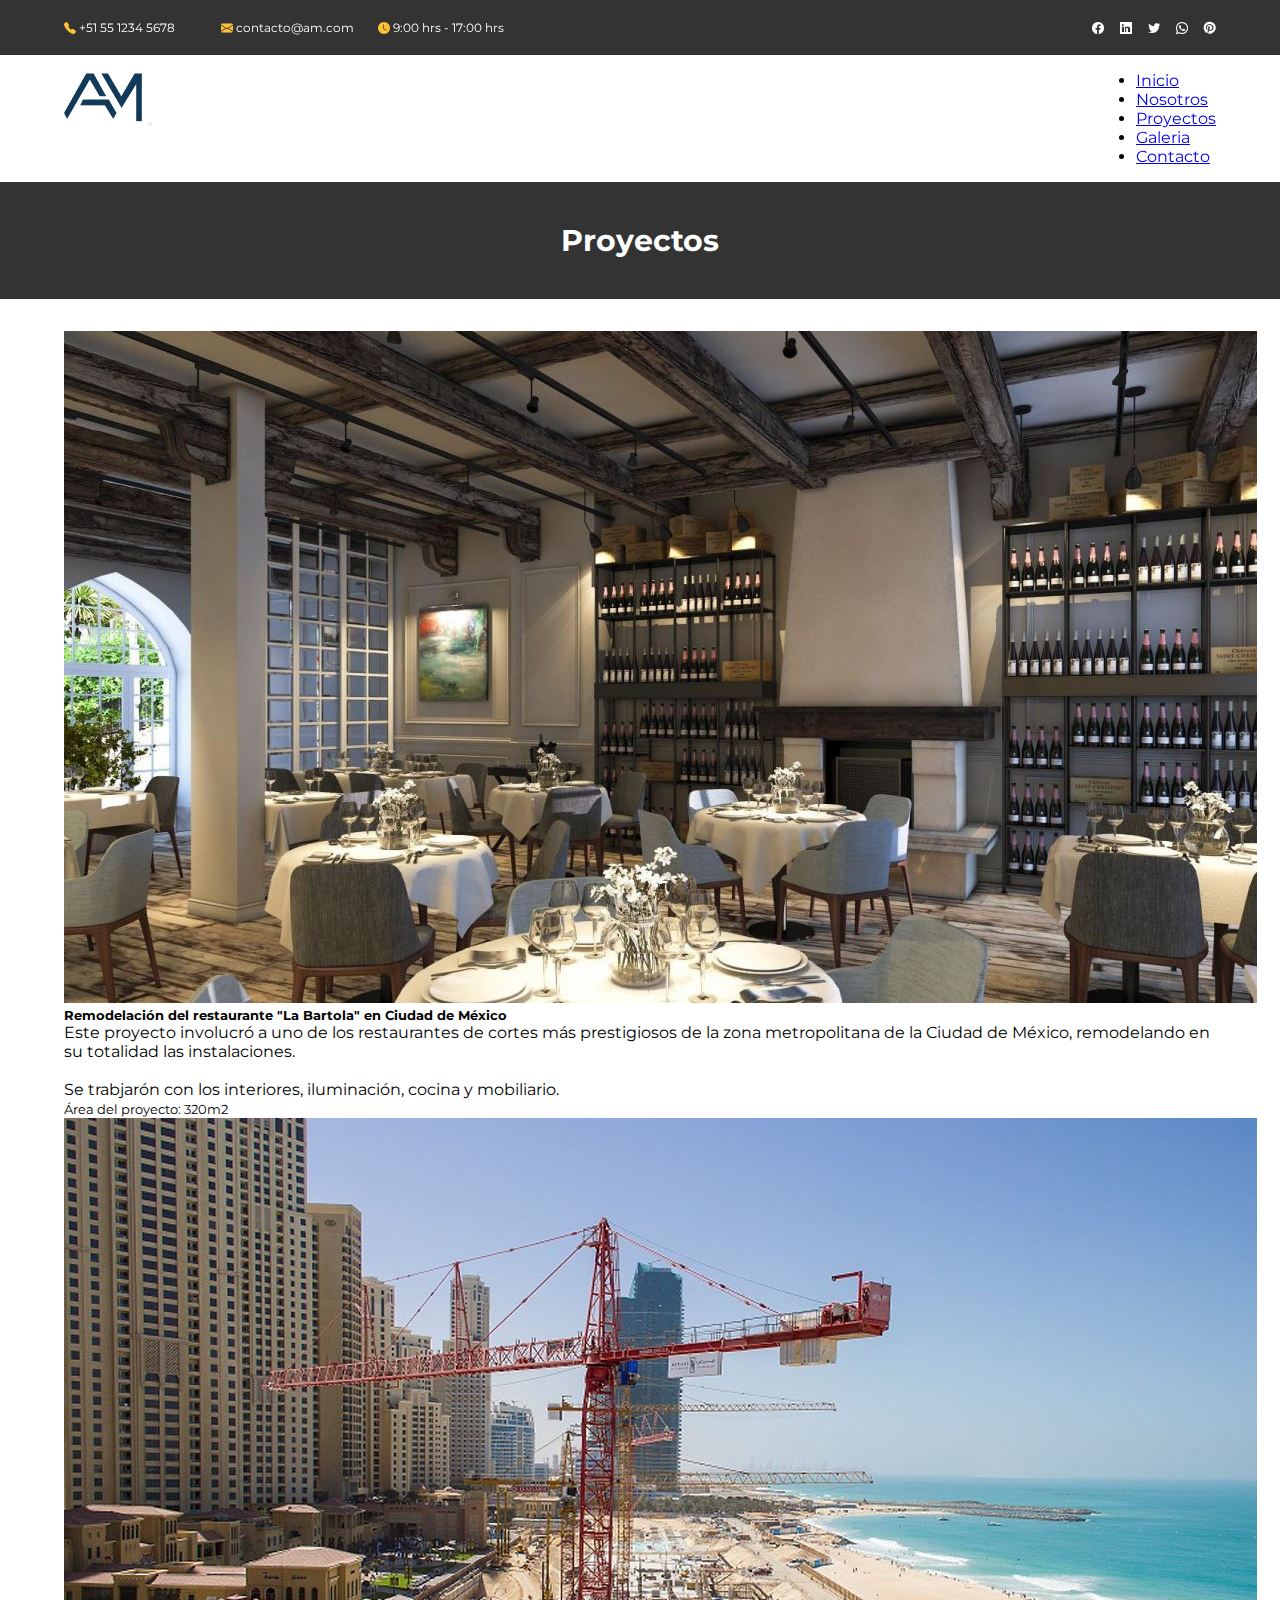
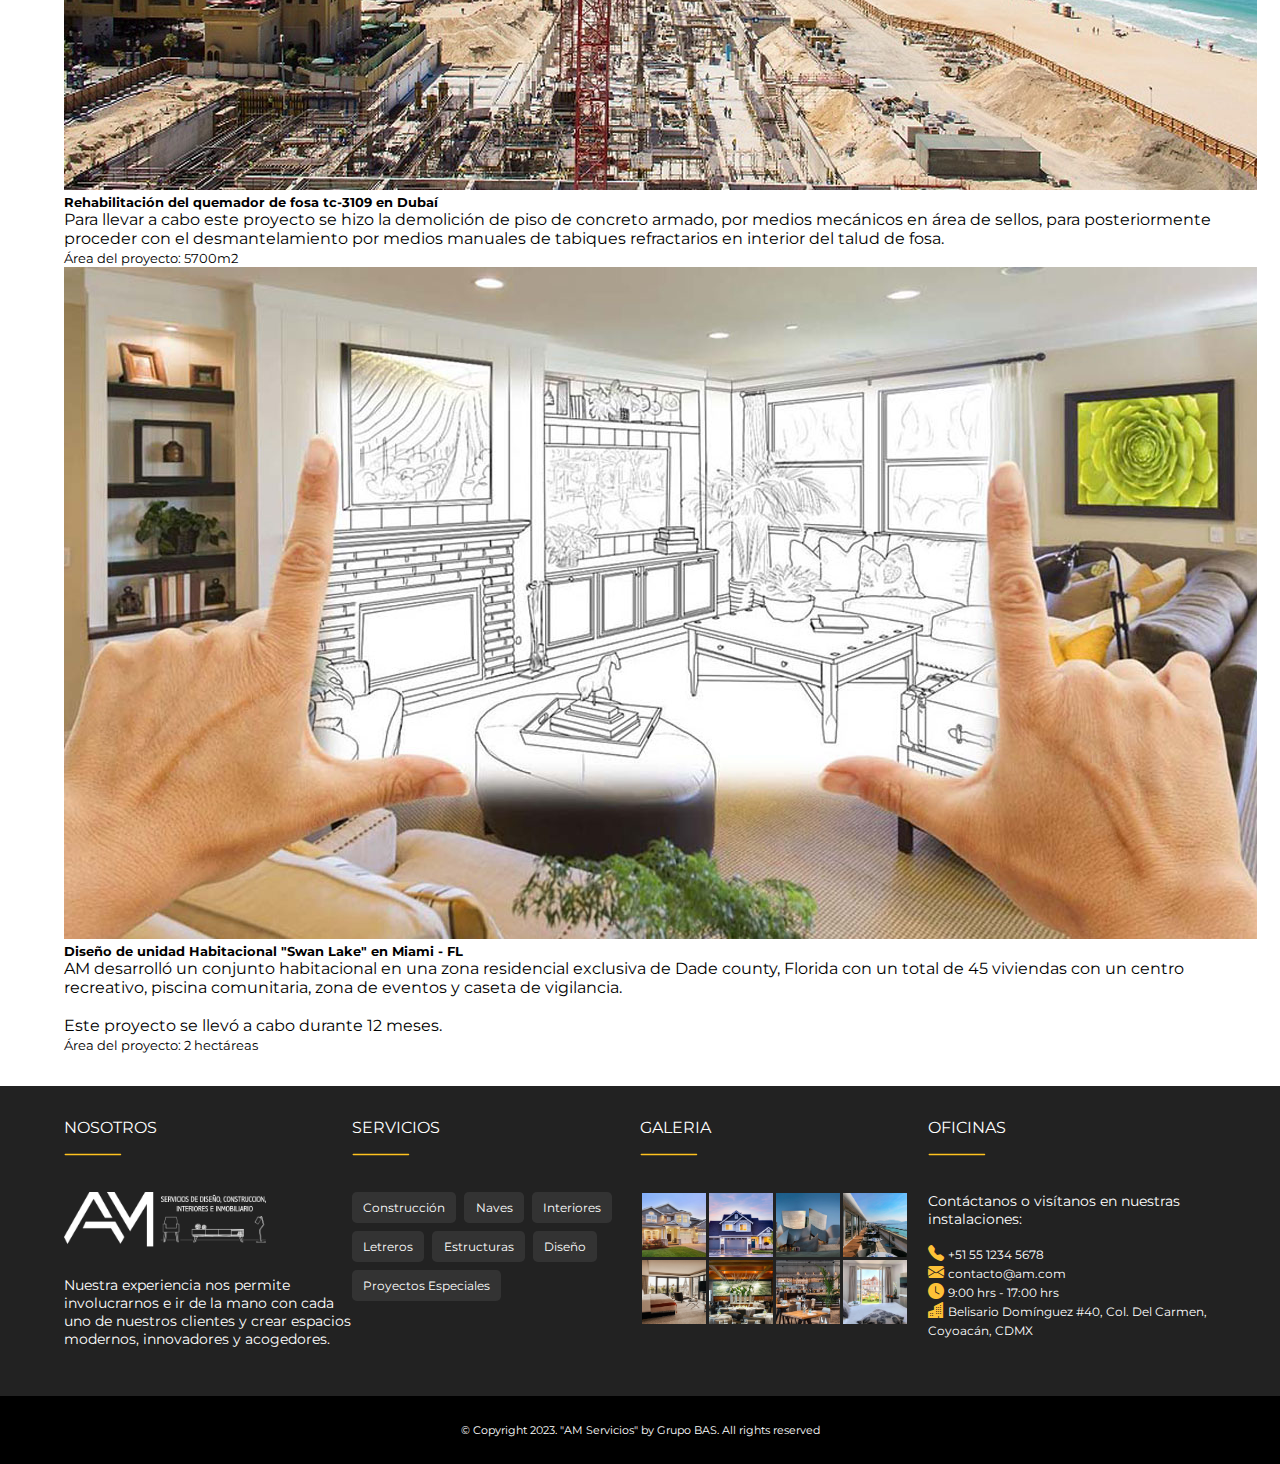
<file: pages/proyectos.html>
<!DOCTYPE html>
<html lang="en">
<head>
    <meta charset="UTF-8">
    <meta name="viewport" content="width=device-width, initial-scale=1.0">
    <meta name="description" content="Remodela o construye cualquier proyecto con nosotros">
    <meta name="keywords" content="naves industriales, remodelación de interiores, letreros luminosos, planos arquitectónicos, permisos de construcción, unidades habitacionales, edificios comerciales">
    <title>AM - Proyectos</title>
    
    <link rel="shortcut icon" href="../img/AM.png" type="image/x-icon">
    <!-- Boostrap -->
    <link href="https://cdn.jsdelivr.net/npm/bootstrap@5.3.0/dist/css/bootstrap.min.css" rel="stylesheet" integrity="sha384-9ndCyUaIbzAi2FUVXJi0CjmCapSmO7SnpJef0486qhLnuZ2cdeRhO02iuK6FUUVM" crossorigin="anonymous">
    <!-- Link CSS -->
    <link rel="stylesheet" href="..//css/estilos.css">
    <!-- Boostrap icons -->
    <link rel="stylesheet" href="https://cdn.jsdelivr.net/npm/bootstrap-icons@1.10.5/font/bootstrap-icons.css">
</head>
<body>
    <header class="sticky">
        <!--Encabezado-->
        <div class="encabezado">
            <div class="encabezado-left">
                <div class="phone">
                    <i class="bi bi-telephone-fill icon1"></i>
                    <a href="#">+51 55 1234 5678</a>
                </div>
                <div class="mail">
                    <i class="bi bi-envelope-fill icon1"></i>    
                    <a href="#">contacto@am.com</a>
                </div>
                <div class="hours">
                    <i class="bi bi-clock-fill icon1"></i>    
                    <a href="#">9:00 hrs - 17:00 hrs </a>
                </div>
            </div>

            <div class="encabezado-right">
                <i class="bi bi-facebook icon"></i>
                <i class="bi bi-linkedin icon"></i>
                <i class="bi bi-twitter icon"></i>
                <i class="bi bi-whatsapp icon"></i>
                <i class="bi bi-pinterest icon"></i>
            </div>
        </div>

        <!--Menu-->
        <nav class="navbar navbar-expand-lg bg-body-tertiary barra">
            <div class="container-fluid">
              <a class="navbar-brand" href="../index.html"><img class="logoam" src="../img/logo_am.png" alt=""></a>
              <button class="navbar-toggler" type="button" data-bs-toggle="collapse" data-bs-target="#navbarNavDropdown" aria-controls="navbarNavDropdown" aria-expanded="false" aria-label="Toggle navigation">
                <span class="navbar-toggler-icon"></span>
              </button>
            </div>  
    
            <div class="collapse navbar-collapse" id="navbarNavDropdown">
                <ul class="navbar-nav">
                    <li class="nav-item">
                    <a class="nav-link" href="../index.html">Inicio</a>
                    </li>
                    <li class="nav-item">
                    <a class="nav-link" href="../pages/nosotros.html">Nosotros</a>
                    </li>
                    <li class="nav-item">
                    <a class="nav-link" href="../pages/proyectos.html">Proyectos</a>
                    </li>
                    <li class="nav-item">
                    <a class="nav-link" href="../pages/galeria.html">Galeria</a>
                    </li>
                    <li class="nav-item">
                    <a class="nav-link" href="../pages/contacto.html">Contacto</a>
                    </li>
                </ul>
            </div>
        </nav>  
    </header>
    <!-- Sección 1 -->
    <main>
        <div class="blackblock">
            <h3>Proyectos</h3>
        </div>
       
        <!-- <div class="contenedorproyectos"> -->
         <!-- Card 1 -->
        <div class="contenedor-proyectos">
            <div class="card mb-3 cartin" style="max-width: 100%;">
                <div class="row g-0">
                    <div class="col-md-4">
                        <img src="../img/proyecto1.jpg" class="img-fluid rounded-start" alt="imagen1prueba">
                    </div>
                    <div class="col-md-8">
                        <div class="card-body">
                            <h5 class="card-title">Remodelación del restaurante "La Bartola" en Ciudad de México</h5>
                            <p class="card-text"> Este proyecto involucró a uno de los restaurantes de cortes más prestigiosos de la zona metropolitana de la Ciudad de México, remodelando en su totalidad las instalaciones.</p>
                            <br>
                            <p>Se trabjarón con los interiores, iluminación, cocina y mobiliario.</p>
                            <p class="card-text"><small class="text-body-secondary">Área del proyecto: 320m2</small></p>
                            </p>
                        </div>
                    </div>
                </div>
            </div>

            <div class="card mb-3 cartin" style="max-width: 100%;">
                <div class="row g-0">
                    <div class="col-md-4">
                        <img src="../img/proyecto2.jpg" class="img-fluid rounded-start" alt="imagen1prueba">
                    </div>
                    <div class="col-md-8">
                        <div class="card-body">
                            <h5 class="card-title">Rehabilitación del quemador de fosa tc-3109 en Dubaí</h5>
                            <p class="card-text">Para llevar a cabo este proyecto se hizo la demolición de piso de concreto armado, por medios mecánicos en área de sellos, para posteriormente proceder con el desmantelamiento por medios manuales de tabiques refractarios en interior del talud de fosa.</p>
                            <p class="card-text"><small class="text-body-secondary">Área del proyecto: 5700m2</small></p>
                        </div>
                    </div>
                </div>
            </div>

            <div class="card mb-3 cartin" style="max-width: 100%;">
                <div class="row g-0">
                    <div class="col-md-4">
                        <img src="../img/proyecto3.jpg" class="img-fluid rounded-start" alt="imagen1prueba">
                    </div>
                    <div class="col-md-8">
                        <div class="card-body">
                            <h5 class="card-title">Diseño de unidad Habitacional "Swan Lake" en Miami - FL</h5>
                            <p class="card-text">AM desarrolló un conjunto habitacional en una zona residencial exclusiva de Dade county, Florida con un total de 45 viviendas con un centro recreativo, piscina comunitaria, zona de eventos y caseta de vigilancia.</p>
                            <br>
                            <p>Este proyecto se llevó a cabo durante 12 meses.</p>
                            <p class="card-text"><small class="text-body-secondary">Área del proyecto: 2 hectáreas</small></p>
                        </div>
                    </div>
                </div>
            </div>
        </div> 
        
            



            <!-- <div>
                <img class="img-card1" src="../img/proyecto1.jpg" alt="restaurante_remodelado">
            </div>
            <div class="text-card1">    
                <h4>Remodelación restaurante "El Cambalache"</h4>
                <br>
                <p>Lorem ipsum dolor sit amet, consectetur adipisicing elit. Veniam laudantium illo culpa corrupti ullam reprehenderit odio maiores sapiente unde laboriosam iure quasi sunt architecto, officiis consequuntur id, asperiores sit aspernatur sed recusandae amet nihil voluptate doloremque ratione. Assumenda repellendus repudiandae molestias, rerum labore libero! Molestias, soluta dolorem non reiciendis eum, qui consequatur eos laboriosam corporis inventore praesentium architecto est id nobis iure mollitia iusto vel accusamus asperiores sunt quisquam. Odio distinctio vel, accusantium, at rem nihil praesentium atque debitis corrupti earum sequi harum et perferendis.</p>
            </div> -->
            <!-- Card 2 -->
            <!-- <div>
                <img class="img-card2" src="../img/proyecto2.jpg" alt="Hotel Fountanbleu Miami">
            </div>
            <div class="text-card2">
                <h4>Construcción hotel Fountainbleau Miami Beach</h4>
                <br>
                <p>Lorem, ipsum dolor sit amet consectetur adipisicing elit. Neque vitae eligendi soluta blanditiis eaque nobis ab aut laudantium nam, quis quas beatae nesciunt et numquam sunt? Dolores incidunt, labore aut illo architecto illum soluta modi! Dolores, fugiat minima autem sit beatae aut similique laboriosam soluta. Maxime tempora quas nihil et iste reiciendis dolores! Ducimus perferendis, reprehenderit inventore nulla reiciendis vero non at temporibus corporis, beatae delectus sint earum deleniti odio a quod, aspernatur aliquam libero amet voluptates ratione assumenda soluta?</p>
            </div> -->
            <!-- Card 3 -->
            <!-- <div>
                    <img class="img-card1" src="../img/proyecto3.jpg" alt="casa habitacion">
            </div>

            <div class="text-card3">
                <h4>Diseño de interior de casa-habitación</h4>
                <br>
                <p>Lorem ipsum dolor sit amet consectetur adipisicing elit. Vero maiores aliquid voluptate ipsum aut ipsam, rem officiis natus voluptatum quasi. Cupiditate earum itaque beatae quisquam asperiores veritatis, nulla dolor quos odit, labore rerum vitae illum, deserunt laudantium esse quis sit quam id eius soluta fugiat quidem voluptate et porro? Quos nam, ducimus neque sequi, dolorem sapiente dignissimos libero consequuntur pariatur, aliquid repellendus numquam iure dolores voluptates odit et maxime voluptate!</p>
            </div>
        </div> -->
    </main>

    <!--Footer-->
    <footer>
        <div class="contenedor-footer">
            <div class="footer-cardsa">
                <p>NOSOTROS</p>
                <img class="yellow-line" src="../img/yellow-line.svg" alt="">
                <br>
                <img class="logo-white" src="../img/logo_white.png" alt="logotipo">
                <br>
                <br>
                <p class="texto-footer">Nuestra experiencia nos permite involucrarnos e ir de la mano con cada uno de nuestros clientes y crear espacios modernos, innovadores y acogedores.</p>
            </div>

            <div class="footer-cardsb">
                <p class="text2">SERVICIOS</p>
                <img class="yellow-line" src="../img/yellow-line.svg" alt="">
                <br>
                <ul class="buttons-footer">
                    <li class="button1">Construcción</li>
                    <li class="button1">Naves</li>
                    <li class="button1">Interiores</li>
                    <li class="button1">Letreros</li>
                    <li class="button1">Estructuras</li>
                    <li class="button1">Diseño</li>
                    <li class="button1">Proyectos Especiales</li>
                </ul>
            </div>

            <div class="footer-cardsc">
                <p>GALERIA</p>
                <img class="yellow-line" src="../img/yellow-line.svg" alt="">
                <br>
                <div class="grilla-footer">
                    <img class="img-gallery" src="../img/footer1.jpg" alt="">
                    <img class="img-gallery" src="../img/footer2.jpg" alt="">
                    <img class="img-gallery" src="../img/footer3.jpg" alt="">
                    <img class="img-gallery" src="../img/footer4.jpg" alt="">
                    <img class="img-gallery" src="../img/footer5.jpg" alt="">
                    <img class="img-gallery" src="../img/footer6.jpg" alt="">
                    <img class="img-gallery" src="../img/footer7.jpg" alt="">
                    <img class="img-gallery" src="../img/footer8.jpg" alt="">
                </div>
            </div>

            <div class="footer-cardsd">
                <p>OFICINAS</p>
                <img class="yellow-line" src="../img/yellow-line.svg" alt="">
                <br>
                <p class="texto-footer">Contáctanos o visítanos en nuestras instalaciones:</p>
                <div>
                    <i class="bi bi-telephone-fill icon1"></i>
                    <a class="ancla-footer" href="#">+51 55 1234 5678</a>
                </div>
                <div>
                    <i class="bi bi-envelope-fill icon1"></i>
                    <a class="ancla-footer" href="#">contacto@am.com</a>
                </div>
                <div>
                    <i class="bi bi-clock-fill icon1"></i>
                    <a class="ancla-footer" href="#">9:00 hrs - 17:00 hrs </a>
                </div>
                <div>
                    <i class="bi bi-buildings-fill icon1"></i>
                    <a class="ancla-footer" href="#">Belisario Domínguez #40, Col. Del Carmen, Coyoacán, CDMX</a>
                </div>
            </div>
        </div>
        <div class="bottom-footer">
            <p>© Copyright 2023. "AM Servicios" by Grupo BAS. All rights reserved</p>
        </div>
    </footer>
    <!-- Link JS -->
    <script src="https://cdn.jsdelivr.net/npm/bootstrap@5.3.0/dist/js/bootstrap.bundle.min.js" integrity="sha384-geWF76RCwLtnZ8qwWowPQNguL3RmwHVBC9FhGdlKrxdiJJigb/j/68SIy3Te4Bkz" crossorigin="anonymous"></script>
</body>
</html>
</file>
<file: css/estilos.css>
@charset "UTF-8";
@import url("https://fonts.googleapis.com/css2?family=Montserrat&display=swap");
* {
  margin: 0;
  padding: 0;
  box-sizing: border-box;
  font-family: "Montserrat", sans-serif;
}

header {
  position: sticky;
  top: 0;
  z-index: 999;
}

/* Encabezado */
.encabezado {
  font-family: "Montserrat", sans-serif;
  font-size: 12px;
  background-color: #333333;
  display: flex;
  flex-wrap: wrap;
  justify-content: space-between;
  align-items: center;
  padding-top: 20px;
  padding-bottom: 20px;
  padding-right: 5%;
  padding-left: 5%;
}
@media screen and (max-width: 650px) {
  .encabezado {
    flex-direction: column;
    justify-content: center;
    align-items: center;
    gap: 0.5rem;
  }
}
.encabezado .encabezado-left {
  display: grid;
  justify-content: center;
  grid-template-columns: 1fr 1fr 1fr;
  grid-template-rows: 1fr;
  grid-template-areas: "phone mail hours";
  gap: 1.5rem;
}
@media screen and (max-width: 650px) {
  .encabezado .encabezado-left {
    grid-template-columns: 1fr;
    grid-template-rows: 1fr 1fr 1fr;
    grid-template-areas: "phone" "mail" "hours";
    gap: 0.5rem;
  }
}
.encabezado .encabezado-left .phone {
  grid-area: phone;
}
.encabezado .encabezado-left .mail {
  grid-area: mail;
}
.encabezado .encabezado-left .hours {
  grid-area: hours;
}
.encabezado .encabezado-left .icon1 {
  color: #fdc137;
}
.encabezado .encabezado-right {
  display: flex;
  gap: 1rem;
}
.encabezado .encabezado-right .icon {
  color: white;
}

.encabezado a {
  color: white;
  text-decoration: none;
}

.encabezado a:hover {
  color: #fdc137;
}

/* Menu con Bootstrap*/
.barra {
  display: flex;
  justify-content: space-between;
  padding-inline: 5%;
  padding-top: 1rem;
  padding-bottom: 1rem;
}
.barra .logoam {
  max-width: 80px;
}

.banner {
  display: flex;
  flex-wrap: wrap;
  justify-content: center;
  align-items: center;
  width: 100%;
  height: 70vh;
  padding: 9rem 3rem;
  background: url("../img/homebanner.png");
  background-repeat: none;
  background-color: rgba(0, 0, 0, 0.6);
  background-blend-mode: soft-light;
  background-size: cover;
  background-position: center;
}
.banner .h1 {
  font-family: "Montserrat", sans-serif;
  font-size: 2.5rem;
}
@media screen and (max-width: 320px) {
  .banner .h1 {
    font-size: 1.5rem;
  }
}
.banner .text-focus-in {
  animation: text-focus-in 1s cubic-bezier(0.55, 0.085, 0.68, 0.53) both;
  color: white;
  text-align: center;
}
@keyframes text-focus-in {
  0% {
    filter: blur(12px);
    opacity: 0;
  }
  100% {
    filter: blur(0);
    opacity: 1;
  }
}

.blackblock {
  color: white;
  background-color: #333333;
  padding-top: 2.5rem;
  padding-bottom: 2.5rem;
  display: flex;
  flex-wrap: wrap;
  justify-content: center;
  align-items: center;
  gap: 2rem;
}
.blackblock p {
  font-size: 1.5rem;
}
.blackblock a {
  color: white;
  text-decoration: none;
  font-family: "Montserrat", sans-serif;
  border: solid;
  padding-inline: 1.5rem;
  padding-top: 0.4rem;
  padding-bottom: 0.4rem;
  border-radius: 5rem;
}
.blackblock a:hover {
  transform: scale(1.1);
  color: #fdc137;
}

.container-section2 {
  display: flex;
  flex-direction: column;
  margin-top: 4rem;
  margin-bottom: 2.5rem;
  margin-inline: 2%;
}
.container-section2 .whiteblock {
  font-family: "Montserrat", sans-serif;
  text-align: center;
}
.container-section2 .contenedor {
  display: flex;
  flex-wrap: wrap;
  justify-content: center;
  gap: 3rem;
  margin-top: 3rem;
  margin-bottom: 3rem;
  font-family: "Montserrat", sans-serif;
  z-index: -1;
}
.container-section2 .contenedor .tarjetitaa {
  display: flex;
  flex-direction: column;
  gap: 1.5rem;
}
.container-section2 .contenedor .tarjetitaa .imagen1 {
  width: 15rem;
}
.container-section2 .contenedor .tarjetitaa .text1 {
  width: 15rem;
  text-align: justify;
}
.container-section2 .contenedor .tarjetitaa .text1 p {
  font-size: 12px;
  color: rgb(103, 103, 103);
  margin-top: 1rem;
}

.general-container {
  background-color: #222222;
  font-family: "Montserrat", sans-serif;
  color: white;
  padding: 5%;
  display: grid;
  grid-template-columns: 1fr 1fr;
  grid-row: 1fr;
  grid-template-areas: "left right";
  gap: 1rem;
  z-index: -1;
}
@media screen and (max-width: 700px) {
  .general-container {
    grid-template-columns: 1fr;
    grid-template-rows: 1fr 1fr;
    grid-template-areas: "left" "right";
  }
}
.general-container .container-left {
  grid-area: left;
  font-family: "Montserrat", sans-serif;
  display: flex;
  flex-wrap: wrap;
  flex-direction: column;
}
.general-container .container-left .left-text {
  display: flex;
  flex-direction: column;
}
.general-container .container-left .left-text h3 {
  margin-bottom: 1.3rem;
}
.general-container .container-left .left-text p {
  font-size: 11px;
  line-height: 1.5rem;
  margin-bottom: 1rem;
}
.general-container .container-left .columnas-iconos {
  display: flex;
  flex-wrap: wrap;
}
.general-container .container-left .columnas-iconos .columna-izq {
  margin-right: 2rem;
}
.general-container .container-left .columnas-iconos .columna-izq .items3 {
  display: flex;
  align-items: center;
  gap: 0.5rem;
  margin-bottom: 1rem;
}
.general-container .container-left .columnas-iconos .columna-izq .items3 h4 {
  font-size: 14px;
}
.general-container .container-left .columnas-iconos .columna-izq .items3 .iconos3 {
  color: white;
  background-color: #333333;
  padding: 1.3rem;
}
.general-container .container-left .columnas-iconos .columna-der {
  font-size: 14px;
}
.general-container .container-left .columnas-iconos .columna-der .items3 {
  display: flex;
  align-items: center;
  gap: 0.5rem;
  margin-bottom: 1rem;
}
.general-container .container-left .columnas-iconos .columna-der .items3 h4 {
  font-size: 14px;
}
.general-container .container-left .columnas-iconos .columna-der .items3 .iconos3 {
  color: white;
  background-color: #333333;
  padding: 1.3rem;
}
.general-container .container-right {
  grid-area: right;
  display: flex;
  flex-direction: column;
  align-items: center;
}
.general-container .container-right p {
  text-align: center;
  font-size: 13px;
  line-height: 1.5rem;
}

.banner2 {
  width: 100%;
  padding: 9rem 3rem;
  text-align: center;
  background: url("../img/constuction.jpg");
  background-color: rgba(0, 0, 0, 0.6);
  background-blend-mode: soft-light;
  background-size: cover;
  background-position: center;
  box-sizing: border-box;
}
.banner2 h2 {
  color: white;
  font-family: "Montserrat", sans-serif;
  font-size: 40px;
}

.contenedor-footer {
  background-color: #222222;
  font-family: "Montserrat", sans-serif;
  color: white;
  display: grid;
  grid-template-columns: 1fr 1fr 1fr 1fr;
  grid-template-rows: 1fr;
  grid-template-areas: "nos ser gal ofi";
  padding-top: 2rem;
  padding-bottom: 2rem;
  padding-inline: 5%;
}
.contenedor-footer .footer-cardsa {
  grid-area: nos;
}
.contenedor-footer .footer-cardsa p {
  margin-bottom: 1rem;
}
.contenedor-footer .footer-cardsa .yellow-line {
  width: 20%;
  padding-bottom: 2rem;
}
.contenedor-footer .footer-cardsa .logo-white {
  width: 70%;
}
.contenedor-footer .footer-cardsa .texto-footer {
  font-size: 14px;
}
.contenedor-footer .footer-cardsb {
  grid-area: ser;
}
.contenedor-footer .footer-cardsb .yellow-line {
  width: 20%;
  padding-bottom: 2rem;
}
.contenedor-footer .footer-cardsb .buttons-footer {
  list-style-type: none;
  width: auto;
  display: flex;
  flex-wrap: wrap;
  gap: 0.5rem;
}
.contenedor-footer .footer-cardsb .buttons-footer .button1 {
  background-color: #333333;
  font-size: 12px;
  padding-inline: 0.7rem;
  padding-top: 0.5rem;
  padding-bottom: 0.5rem;
  border-radius: 0.3rem;
}
.contenedor-footer .footer-cardsb .button1:hover {
  background-color: #fdc137;
  color: black;
}
.contenedor-footer .footer-cardsb p {
  margin-bottom: 1rem;
}
.contenedor-footer .footer-cardsc {
  grid-area: gal;
}
.contenedor-footer .footer-cardsc .yellow-line {
  width: 20%;
  padding-bottom: 2rem;
}
.contenedor-footer .footer-cardsc .grilla-footer {
  display: flex;
  flex-wrap: wrap;
}
.contenedor-footer .footer-cardsc .grilla-footer .img-gallery {
  width: 4rem;
  margin: 0.1rem;
}
.contenedor-footer .footer-cardsc p {
  margin-bottom: 1rem;
}
.contenedor-footer .footer-cardsd {
  grid-area: ofi;
}
.contenedor-footer .footer-cardsd .yellow-line {
  width: 20%;
  padding-bottom: 2rem;
}
.contenedor-footer .footer-cardsd .ancla-footer {
  color: white;
  text-decoration: none;
  font-size: 12px;
}
.contenedor-footer .footer-cardsd .texto-footer {
  font-size: 14px;
}
.contenedor-footer .footer-cardsd .icon1 {
  color: #fdc137;
}
.contenedor-footer .footer-cardsd p {
  margin-bottom: 1rem;
}

.bottom-footer {
  background-color: black;
  font-family: "Montserrat", sans-serif;
  color: white;
  font-size: 11px;
  text-align: center;
  padding-top: 1.7rem;
  padding-bottom: 1.7rem;
}

.blackblock h3 {
  font-size: 30px;
  display: flex;
  flex-wrap: wrap;
}

.imagen-nosotros {
  width: 100% vw;
}

.contenedornosotros {
  font-family: "Montserrat", sans-serif;
  padding-bottom: 40px;
  display: grid;
  grid-template-columns: 1fr 1fr;
  grid-template-rows: 1fr;
  grid-template-areas: "izq    der";
  gap: 2rem;
}
.contenedornosotros .contenedorizq {
  background-color: #222222;
  color: white;
  text-align: justify;
  grid-area: izq;
  display: flex;
  flex-direction: column;
  flex-wrap: wrap;
  padding-left: 10%;
  padding-right: 8%;
  padding-top: 3rem;
  padding-bottom: 3rem;
}
.contenedornosotros .contenedorizq .divider {
  width: 15%;
  margin-top: 0.6rem;
  margin-bottom: 1.2rem;
}
.contenedornosotros .contenedorder {
  grid-area: der;
  text-align: justify;
  display: flex;
  flex-direction: column;
  flex-wrap: wrap;
  padding-top: 2rem;
  padding-left: 5%;
  padding-right: 10%;
}
.contenedornosotros .contenedorder .divider-der {
  width: 15%;
  margin-bottom: 0.5rem;
}

.clientes {
  background-color: white;
  margin-left: 5%;
  margin-right: 5%;
  margin-bottom: 5rem;
  padding-top: 40px;
  padding-bottom: 40px;
  padding-inline: 7%;
  border: solid;
  border-color: #aaaaaa;
  border-radius: 1rem;
  border-width: 2px;
  box-shadow: rgba(0, 0, 0, 0.1) 0px 10px 15px -3px, rgba(0, 0, 0, 0.05) 0px 4px 6px -2px;
}
.clientes .grid-clientes {
  display: grid;
  grid-template-columns: 1fr 1fr 1fr 1fr 1fr;
  grid-template-rows: 1fr;
  grid-template-areas: "cl1 cl2 cl3 cl4 cl5";
  gap: 4rem;
}
.clientes .cl1 {
  grid-area: cl1;
  width: 100%;
}
.clientes .cl2 {
  grid-area: cl2;
  width: 100%;
}
.clientes .cl3 {
  grid-area: cl3;
  width: 100%;
}
.clientes .cl4 {
  grid-area: cl4;
  width: 100%;
}
.clientes .cl5 {
  grid-area: cl5;
  width: 100%;
}

.exito {
  display: flex;
  justify-content: center;
}

.contenedor-proyectos {
  margin-top: 2rem;
  margin-bottom: 2rem;
  margin-inline: 5%;
}
.contenedor-proyectos .cartin {
  border: none;
  z-index: -1;
}

.containergallery {
  margin-top: 5rem;
  margin-bottom: 3rem;
  margin-inline: 5%;
  display: grid;
  grid-template-columns: 1fr 1fr 1fr;
  grid-template-rows: 1fr 1fr 1fr;
  grid-template-areas: "gal1 gal2 gal3" "gal4 gal5 gal6" "gal7 gal8 gal9";
  gap: 1.5rem;
}
.containergallery .gal1 {
  grid-area: gal1;
  width: 100%;
}
.containergallery .gal2 {
  grid-area: gal2;
  width: 100%;
}
.containergallery .gal3 {
  grid-area: gal3;
  width: 100%;
}
.containergallery .gal4 {
  grid-area: gal4;
  width: 100%;
}
.containergallery .gal5 {
  grid-area: gal5;
  width: 100%;
}
.containergallery .gal6 {
  grid-area: gal6;
  width: 100%;
}
.containergallery .gal7 {
  grid-area: gal7;
  width: 100%;
}
.containergallery .gal8 {
  grid-area: gal8;
  width: 100%;
}
.containergallery .gal9 {
  grid-area: gal9;
  width: 100%;
}
.containergallery .gal1:hover, .containergallery .gal2:hover, .containergallery .gal3:hover,
.containergallery .gal4:hover, .containergallery .gal5:hover, .containergallery .gal6:hover,
.containergallery .gal7:hover, .containergallery .gal8:hover, .containergallery .gal9:hover {
  transform: scale(1.03);
}

.blackcontainera {
  background-color: #333333;
  color: white;
  display: flex;
  flex-direction: column;
  justify-content: center;
  align-items: center;
  text-align: center;
  padding-top: 1.5rem;
  padding-bottom: 1.2rem;
}
.blackcontainera .text-paragraph {
  font-size: 1rem;
}

.containerform {
  display: grid;
  grid-template-columns: 1fr 1fr 1fr 1fr 1fr;
  grid-template-rows: 1fr;
  grid-template-areas: "texti texti form form form";
  gap: 1.5rem;
  padding-left: 5%;
  padding-right: 5%;
  padding-top: 40px;
  padding-bottom: 40px;
}
.containerform .text-contact {
  grid-area: texti;
}
.containerform .formula {
  grid-area: form;
}
.containerform .correo {
  z-index: -1;
}

/* Encabezado */
@media screen and (max-width: 650px) {
  .encabezado {
    flex-direction: column;
    justify-content: center;
    align-items: center;
    gap: 0.5rem;
  }
  .encabezado .encabezado-left {
    grid-template-columns: 1fr;
    grid-template-rows: 1fr 1fr 1fr;
    grid-template-areas: "phone" "mail" "hours";
    gap: 0.5rem;
  }
}
/* Banner */
@media screen and (max-width: 320px) {
  .banner h1 {
    font-size: 1.5rem;
  }
}
/* Sección 3 */
@media screen and (max-width: 700px) {
  .general-container {
    grid-template-columns: 1fr;
    grid-template-rows: 1fr 1fr;
    grid-template-areas: "left" "right";
  }
}
/* footer */
@media screen and (max-width: 750px) {
  .contenedor-footer {
    display: grid;
    grid-template-columns: 1fr 1fr;
    grid-template-rows: 1fr 1fr;
    grid-template-areas: "nos ser" "gal ofi";
  }
}
@media screen and (max-width: 550px) {
  .contenedor-footer {
    display: grid;
    grid-template-columns: 1fr;
    grid-template-rows: 1fr 1fr 1fr 1fr;
    grid-template-areas: "nos" "ser" "gal" "ofi";
  }
}
/* Nosotros */
@media screen and (max-width: 650px) {
  .contenedornosotros {
    grid-template-columns: 1fr;
    grid-template-rows: 1fr 1fr;
    grid-template-areas: "izq" "der";
  }
  .contenedornosotros .contenedorder {
    padding-left: 10%;
  }
}
@media screen and (max-width: 800px) {
  .clientes .grid-clientes {
    gap: 2rem;
  }
}
@media screen and (max-width: 650px) {
  .clientes .grid-clientes {
    grid-template-columns: 1fr;
    grid-template-rows: 1fr 1fr 1fr 1fr 1fr;
    grid-template-areas: "cl1" "cl2" "cl3" "cl4" "cl5";
    gap: 1rem;
  }
}
/* proyectos */
@media screen and (max-width: 800px) {
  .contenedorproyectos {
    grid-template-columns: 1fr;
    grid-template-rows: repeat(6, 1fr);
    grid-template-areas: "img1" "txt1" "img2" "txt2" "img3" "txt3";
  }
}
/* galeria */
@media screen and (max-width: 800px) {
  .containergallery {
    grid-template-columns: 1fr 1fr;
    grid-template-rows: repeat(5, 1fr);
    grid-template-areas: "gal1 gal2" "gal3 gal4" "gal5 gal6" "gal7 gal8" "gal9   0 ";
  }
}
@media screen and (max-width: 450px) {
  .containergallery {
    grid-template-columns: 1fr;
    grid-template-rows: repeat(9, 1fr);
    grid-template-areas: "gal1" "gal2" "gal3" "gal4" "gal5" "gal6" "gal7" "gal8" "gal9";
  }
}
/* Contacto */
@media screen and (max-width: 775px) {
  .containerform {
    grid-template-columns: 1fr;
    grid-template-rows: 1fr 1fr 1fr 1fr 1fr;
    grid-template-areas: "texti" "texti" "form" "form" "form";
    gap: 0rem;
  }
}/*# sourceMappingURL=estilos.css.map */
</file>
